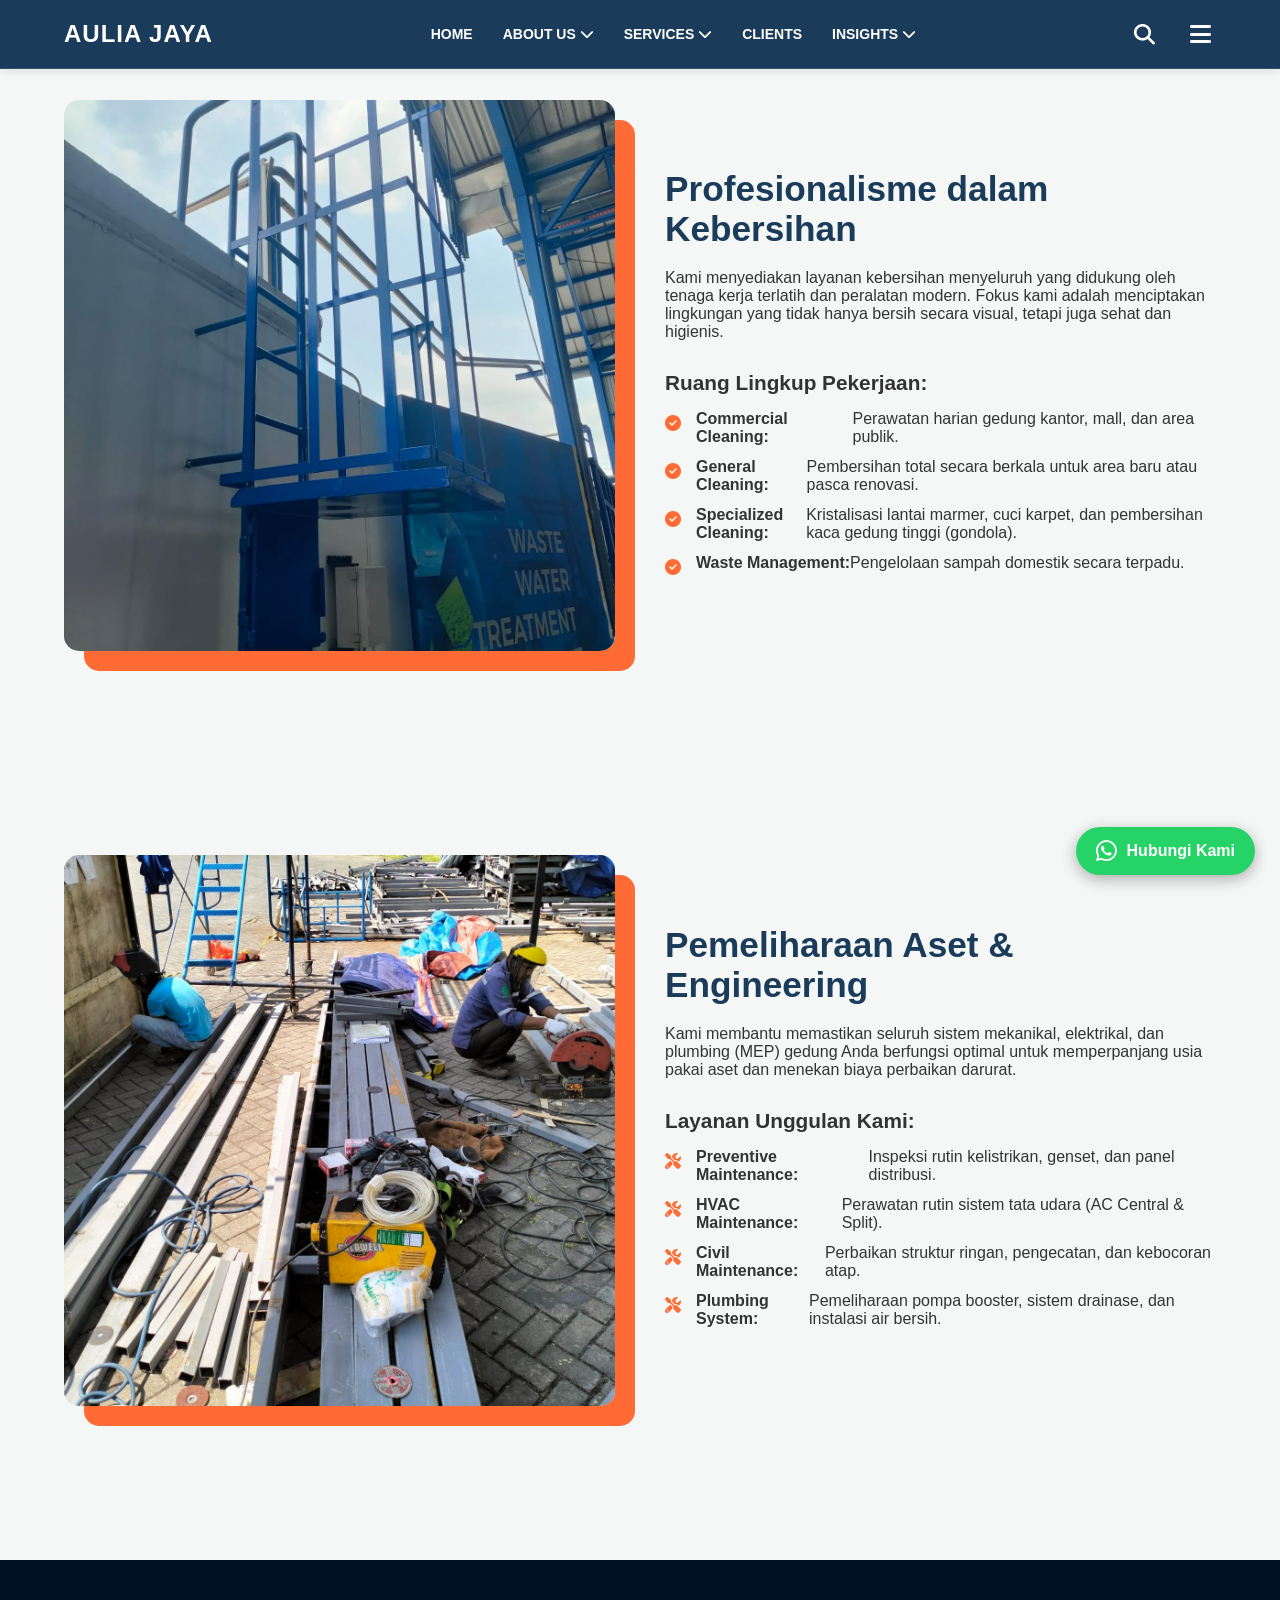
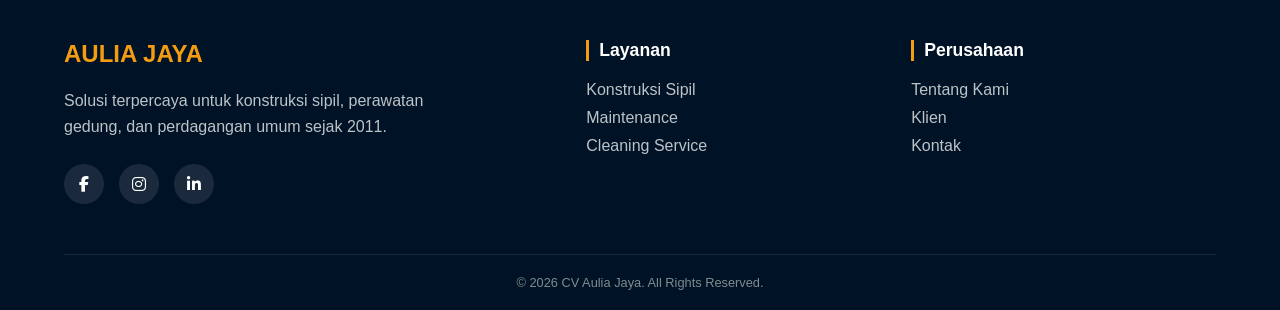
<file: building.html>
<!doctype html>
<html lang="id">

<head>
  <meta charset="UTF-8" />
  <meta name="viewport" content="width=device-width, initial-scale=1.0" />
  <title>CV Aulia Jaya - Kualitas Terdepan</title>
  <link rel="stylesheet" href="css/style.css" />
  <link rel="stylesheet" href="https://cdnjs.cloudflare.com/ajax/libs/font-awesome/6.4.2/css/all.min.css" />
  <link rel="stylesheet" href="https://cdn.jsdelivr.net/npm/swiper@11/swiper-bundle.min.css" />
</head>

<body class="inner-page">
  <!-- NAVBAR -->
  <!-- NAVBAR -->
  <nav class="navbar" id="solid-navbar">
    <div class="logo">AULIA JAYA</div>
    <ul class="nav-menu">
      <li><a href="index.html">HOME</a></li>
      <li class="dropdown">
        <a href="javascript:void(0)" class="dropbtn">ABOUT US <i class="fa-solid fa-chevron-down"></i></a>
        <div class="dropdown-content">
          <a href="about.html">Our Profile</a>
          <a href="contact.html">Contact Us</a>
        </div>
      </li>
      <li class="dropdown">
        <a href="javascript:void(0)" class="dropbtn">SERVICES <i class="fa-solid fa-chevron-down"></i></a>
        <div class="dropdown-content">
          <a href="civil.html">Civil Construction</a>
          <a href="cleaning.html">Cleaning Service</a>
          <a href="building.html">Building Maintenance</a>
          <a href="general.html">General Trading</a>
        </div>
      </li>
      <li><a href="clients.html">CLIENTS</a></li>
      <li class="dropdown">
        <a href="javascript:void(0)" class="dropbtn">INSIGHTS <i class="fa-solid fa-chevron-down"></i></a>
        <div class="dropdown-content">
          <a href="blog.html">BLOG</a>
          <a href="riset.html">RISET</a>
          <a href="news.html">NEWS</a>
        </div>
      </li>
    </ul>

    <div class="nav-right-icons">
      <div class="search-box">
        <input type="text" id="searchInput" placeholder="Cari..." />
        <i class="fas fa-search" id="searchIcon"></i>
      </div>
      <div class="hamburger-wrapper" id="hamburgerBtn">
        <i class="fas fa-bars"></i>
      </div>
    </div>
  </nav>
  <!--END NAVBAR-->
  <!-- SIDE OVERLAY -->
  <div id="sideMenu" class="side-menu-overlay">
    <a href="javascript:void(0)" class="closebtn" id="closeBtn">&times;</a>
    <div class="side-menu-content">
      <div class="mobile-nav">
        <a href="index.html">HOME</a>

        <div class="mobile-dropdown">
          <button class="mobile-dropbtn">
            ABOUT US <i class="fa-chevron-down"></i>
          </button>
          <div class="mobile-drop-content">
            <a href="about.html">Our Profile</a>
            <a href="contact.html">Contact Us</a>
          </div>
        </div>

        <div class="mobile-dropdown">
          <button class="mobile-dropbtn">
            SERVICES <i class="fa-chevron-down"></i>
          </button>
          <div class="mobile-drop-content">
            <a href="civil.html">Civil Construction</a>
            <a href="cleaning.html">Cleaning Service</a>
            <a href="building.html">Building Maintenance</a>
            <a href="general.html">General Trading</a>
          </div>
        </div>

        <a href="clients.html">CLIENTS</a>

        <div class="mobile-dropdown">
          <button class="mobile-dropbtn">
            INSIGHTS <i class="fa-chevron-down"></i>
          </button>
          <div class="mobile-drop-content">
            <a href="blog.html">BLOG</a>
            <a href="riset.html">RISET</a>
            <a href="news.html">NEWS</a>
          </div>
        </div>

        <hr style="border: 0.5px solid rgba(255, 255, 255, 0.1); margin: 15px 0" />
      </div>

      <a href="#"><i class="fas fa-tachometer-alt"></i> DASHBOARD</a>
      <a href="#"><i class="fas fa-graduation-cap"></i> E-LEARNING</a>
    </div>
  </div>
  <!-- END OVERLAY -->
  <section class="service-detail section-padding">
    <div class="container">
      <div class="detail-grid">
        <div class="detail-image">
          <img src="img/img5.jpeg" alt="Cleaning Service" />
        </div>
        <div class="detail-text">
          <h2>Profesionalisme dalam Kebersihan</h2>
          <p>
            Kami menyediakan layanan kebersihan menyeluruh yang didukung oleh
            tenaga kerja terlatih dan peralatan modern. Fokus kami adalah
            menciptakan lingkungan yang tidak hanya bersih secara visual,
            tetapi juga sehat dan higienis.
          </p>

          <div class="scope-work">
            <h3>Ruang Lingkup Pekerjaan:</h3>
            <ul>
              <li>
                <i class="fas fa-check-circle"></i>
                <strong>Commercial Cleaning:</strong> Perawatan harian gedung
                kantor, mall, dan area publik.
              </li>
              <li>
                <i class="fas fa-check-circle"></i>
                <strong>General Cleaning:</strong> Pembersihan total secara
                berkala untuk area baru atau pasca renovasi.
              </li>
              <li>
                <i class="fas fa-check-circle"></i>
                <strong>Specialized Cleaning:</strong> Kristalisasi lantai
                marmer, cuci karpet, dan pembersihan kaca gedung tinggi
                (gondola).
              </li>
              <li>
                <i class="fas fa-check-circle"></i>
                <strong>Waste Management:</strong> Pengelolaan sampah domestik
                secara terpadu.
              </li>
            </ul>
          </div>
        </div>
      </div>
    </div>
  </section>
  <section class="service-detail section-padding">
    <div class="container">
      <div class="detail-grid invert">
        <div class="detail-text">
          <h2>Pemeliharaan Aset & Engineering</h2>
          <p>
            Kami membantu memastikan seluruh sistem mekanikal, elektrikal, dan
            plumbing (MEP) gedung Anda berfungsi optimal untuk memperpanjang
            usia pakai aset dan menekan biaya perbaikan darurat.
          </p>

          <div class="scope-work">
            <h3>Layanan Unggulan Kami:</h3>
            <ul>
              <li>
                <i class="fas fa-tools"></i>
                <strong>Preventive Maintenance:</strong> Inspeksi rutin
                kelistrikan, genset, dan panel distribusi.
              </li>
              <li>
                <i class="fas fa-tools"></i>
                <strong>HVAC Maintenance:</strong> Perawatan rutin sistem tata
                udara (AC Central & Split).
              </li>
              <li>
                <i class="fas fa-tools"></i>
                <strong>Civil Maintenance:</strong> Perbaikan struktur ringan,
                pengecatan, dan kebocoran atap.
              </li>
              <li>
                <i class="fas fa-tools"></i>
                <strong>Plumbing System:</strong> Pemeliharaan pompa booster,
                sistem drainase, dan instalasi air bersih.
              </li>
            </ul>
          </div>
        </div>
        <div class="detail-image">
          <img src="img/img6.jpeg" alt="Building Maintenance" />
        </div>
      </div>
    </div>
  </section>

  <a href="https://wa.me/6285135817808" class="floating-wa" target="_blank">
    <i class="fab fa-whatsapp"></i>
    <span>Hubungi Kami</span>
  </a>
  <!-- CONTACT -->
  <footer class="modern-footer">
    <div class="footer-top">
      <div class="footer-info">
        <h2 class="footer-logo">AULIA JAYA</h2>
        <p>
          Solusi terpercaya untuk konstruksi sipil, perawatan gedung, dan
          perdagangan umum sejak 2011.
        </p>
        <div class="footer-socials">
          <a href="#"><i class="fab fa-facebook-f"></i></a>
          <a href="#"><i class="fab fa-instagram"></i></a>
          <a href="#"><i class="fab fa-linkedin-in"></i></a>
        </div>
      </div>
      <div class="footer-links-grid">
        <div class="footer-group">
          <h3>Layanan</h3>
          <ul>
            <li><a href="#sipil">Konstruksi Sipil</a></li>
            <li><a href="#maintenance">Maintenance</a></li>
            <li><a href="#cleaning">Cleaning Service</a></li>
          </ul>
        </div>
        <div class="footer-group">
          <h3>Perusahaan</h3>
          <ul>
            <li><a href="#about">Tentang Kami</a></li>
            <li><a href="#portfolio">Klien</a></li>
            <li><a href="#contact">Kontak</a></li>
          </ul>
        </div>
      </div>
    </div>
    <div class="footer-bottom">
      <p>&copy; 2026 CV Aulia Jaya. All Rights Reserved.</p>
    </div>
  </footer>
  <!-- END CONTACT -->
  <!-- JAVA SCRIPT -->
  <script src="https://cdn.jsdelivr.net/npm/swiper@11/swiper-bundle.min.js"></script>
  <script src="js/script.js"></script>
  <!-- END JAVA SCRIPT -->
</body>

</html>
</file>
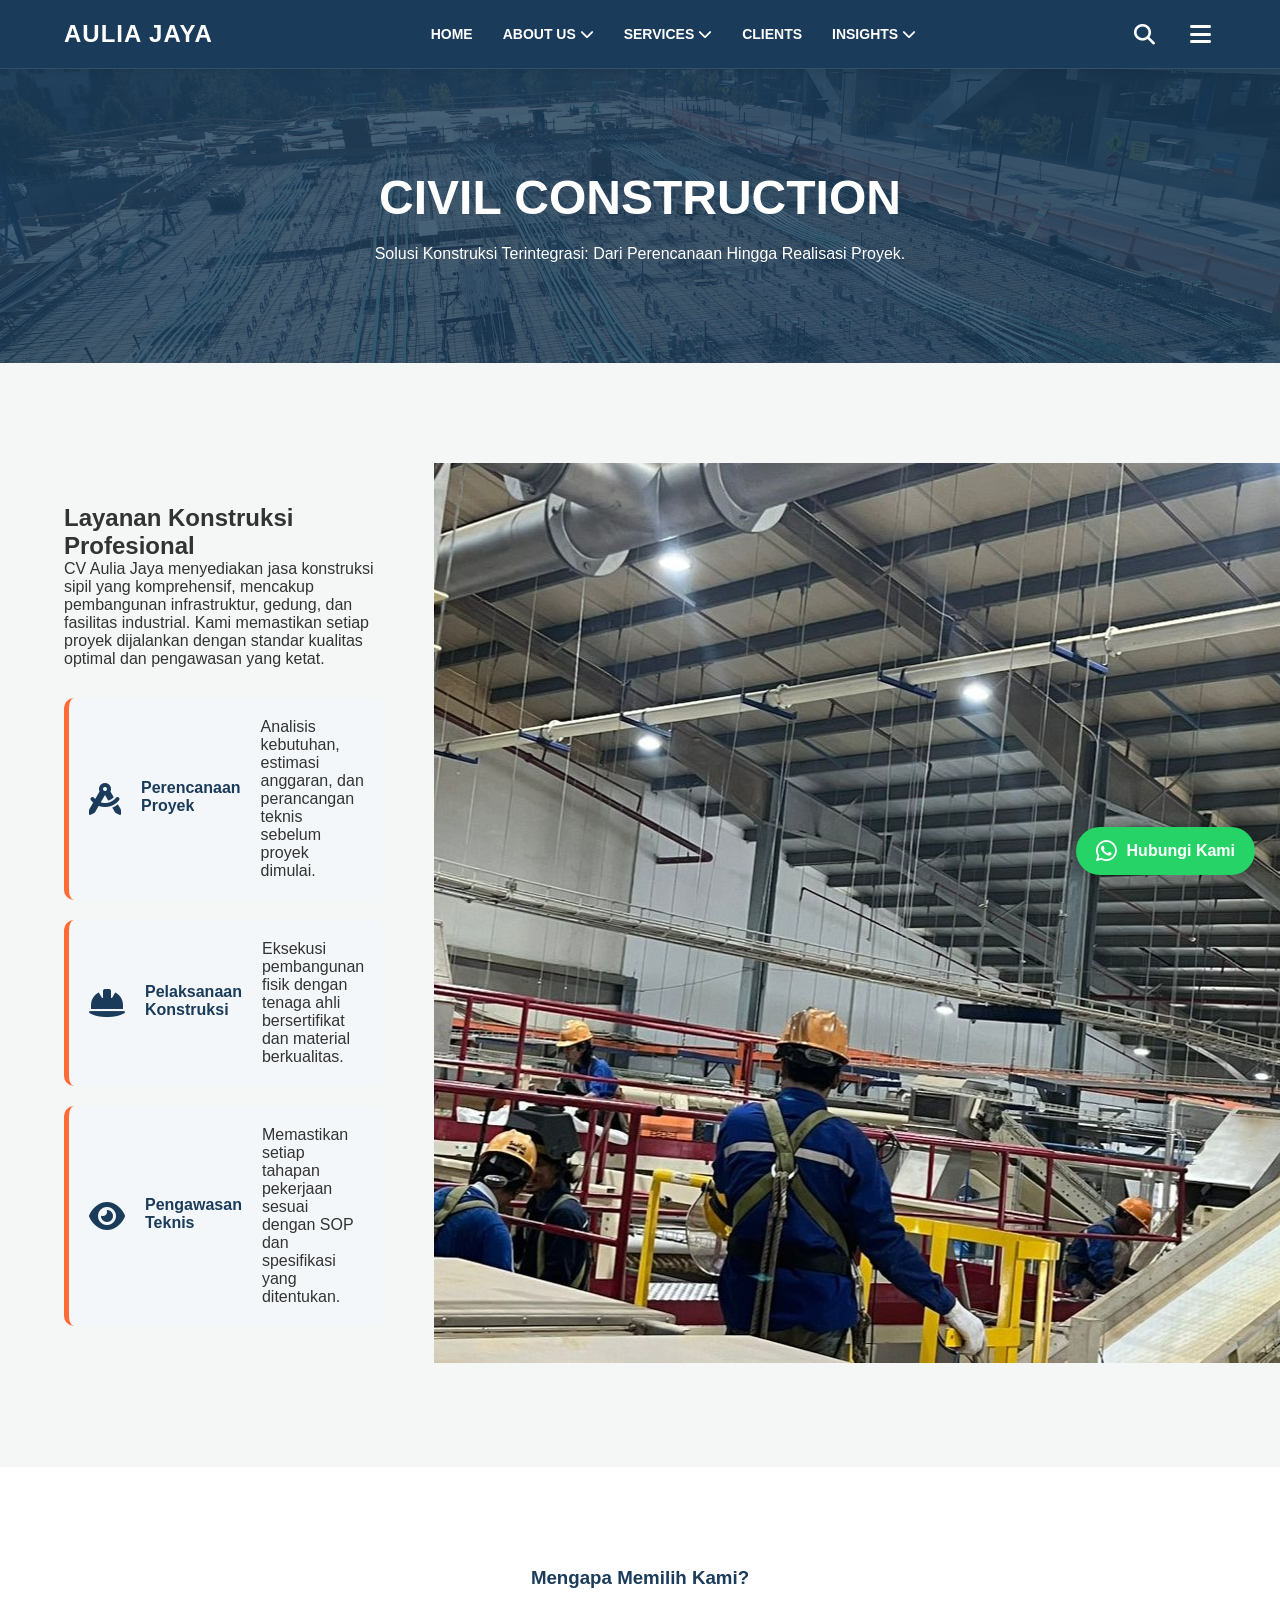
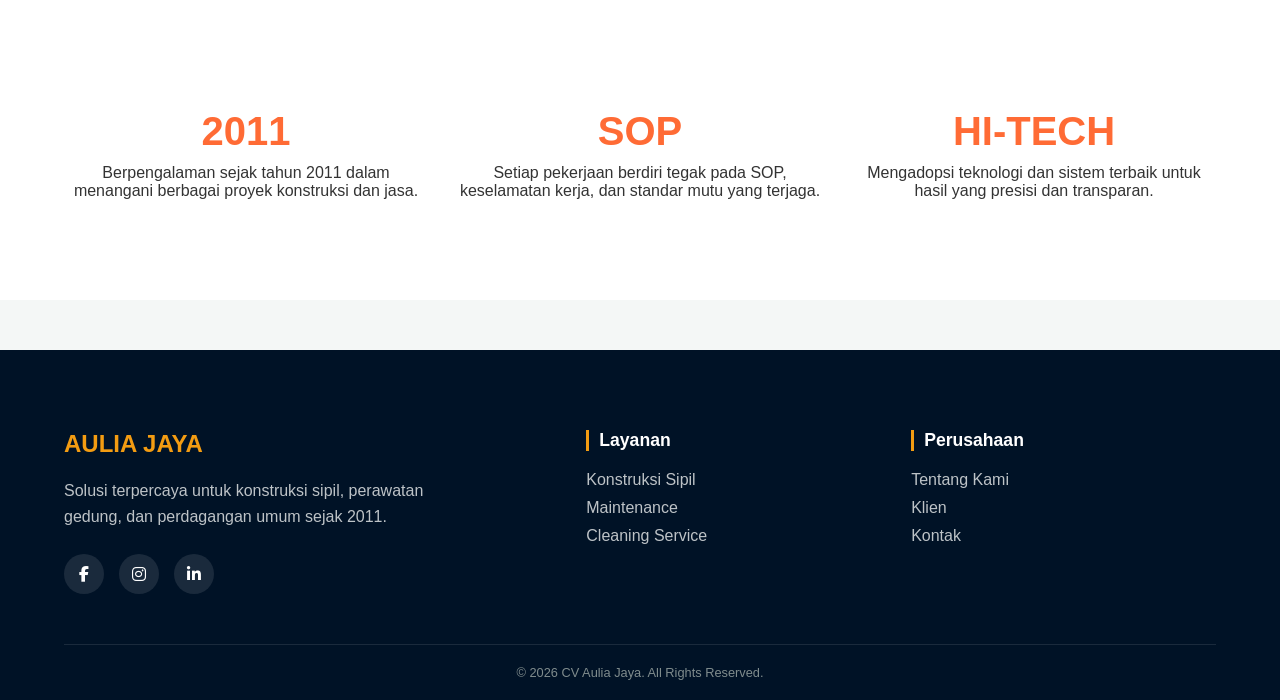
<file: civil.html>
<!doctype html>
<html lang="id">

<head>
  <meta charset="UTF-8" />
  <meta name="viewport" content="width=device-width, initial-scale=1.0" />
  <title>CV Aulia Jaya - Kualitas Terdepan</title>
  <link rel="stylesheet" href="css/style.css" />
  <link rel="stylesheet" href="https://cdnjs.cloudflare.com/ajax/libs/font-awesome/6.4.2/css/all.min.css" />
  <link rel="stylesheet" href="https://cdn.jsdelivr.net/npm/swiper@11/swiper-bundle.min.css" />
</head>

<body class="inner-page">
  <!-- NAVBAR -->
  <!-- NAVBAR -->
  <nav class="navbar" id="solid-navbar">
    <div class="logo">AULIA JAYA</div>
    <ul class="nav-menu">
      <li><a href="index.html">HOME</a></li>
      <li class="dropdown">
        <a href="javascript:void(0)" class="dropbtn">ABOUT US <i class="fa-solid fa-chevron-down"></i></a>
        <div class="dropdown-content">
          <a href="about.html">Our Profile</a>
          <a href="contact.html">Contact Us</a>
        </div>
      </li>
      <li class="dropdown">
        <a href="javascript:void(0)" class="dropbtn">SERVICES <i class="fa-solid fa-chevron-down"></i></a>
        <div class="dropdown-content">
          <a href="civil.html">Civil Construction</a>
          <a href="cleaning.html">Cleaning Service</a>
          <a href="building.html">Building Maintenance</a>
          <a href="general.html">General Trading</a>
        </div>
      </li>
      <li><a href="clients.html">CLIENTS</a></li>
      <li class="dropdown">
        <a href="javascript:void(0)" class="dropbtn">INSIGHTS <i class="fa-solid fa-chevron-down"></i></a>
        <div class="dropdown-content">
          <a href="blog.html">BLOG</a>
          <a href="riset.html">RISET</a>
          <a href="news.html">NEWS</a>
        </div>
      </li>
    </ul>

    <div class="nav-right-icons">
      <div class="search-box">
        <input type="text" id="searchInput" placeholder="Cari..." />
        <i class="fas fa-search" id="searchIcon"></i>
      </div>
      <div class="hamburger-wrapper" id="hamburgerBtn">
        <i class="fas fa-bars"></i>
      </div>
    </div>
  </nav>
  <!--END NAVBAR-->
  <!-- SIDE OVERLAY -->
  <div id="sideMenu" class="side-menu-overlay">
    <a href="javascript:void(0)" class="closebtn" id="closeBtn">&times;</a>
    <div class="side-menu-content">
      <div class="mobile-nav">
        <a href="index.html">HOME</a>

        <div class="mobile-dropdown">
          <button class="mobile-dropbtn">
            ABOUT US <i class="fa-chevron-down"></i>
          </button>
          <div class="mobile-drop-content">
            <a href="about.html">Our Profile</a>
            <a href="contact.html">Contact Us</a>
          </div>
        </div>

        <div class="mobile-dropdown">
          <button class="mobile-dropbtn">
            SERVICES <i class="fa-chevron-down"></i>
          </button>
          <div class="mobile-drop-content">
            <a href="civil.html">Civil Construction</a>
            <a href="cleaning.html">Cleaning Service</a>
            <a href="building.html">Building Maintenance</a>
            <a href="general.html">General Trading</a>
          </div>
        </div>

        <a href="clients.html">CLIENTS</a>

        <div class="mobile-dropdown">
          <button class="mobile-dropbtn">
            INSIGHTS <i class="fa-chevron-down"></i>
          </button>
          <div class="mobile-drop-content">
            <a href="blog.html">BLOG</a>
            <a href="riset.html">RISET</a>
            <a href="news.html">NEWS</a>
          </div>
        </div>

        <hr style="border: 0.5px solid rgba(255, 255, 255, 0.1); margin: 15px 0" />
      </div>

      <a href="#"><i class="fas fa-tachometer-alt"></i> DASHBOARD</a>
      <a href="#"><i class="fas fa-graduation-cap"></i> E-LEARNING</a>
    </div>
  </div>
  <!-- END OVERLAY -->
  <!-- HERO SECTION -->
  <main>
    <section class="service-hero">
      <div class="container">
        <h1>Civil Construction</h1>
        <p>
          Solusi Konstruksi Terintegrasi: Dari Perencanaan Hingga Realisasi
          Proyek.
        </p>
      </div>
    </section>

    <section class="service-detail">
      <div class="container">
        <div class="service-grid">
          <div class="service-text">
            <h2>Layanan Konstruksi Profesional</h2>
            <p>
              CV Aulia Jaya menyediakan jasa konstruksi sipil yang
              komprehensif, mencakup pembangunan infrastruktur, gedung, dan
              fasilitas industrial. Kami memastikan setiap proyek dijalankan
              dengan standar kualitas optimal dan pengawasan yang ketat.
            </p>

            <div class="scope-list">
              <div class="scope-card">
                <i class="fas fa-drafting-compass"></i>
                <h4>Perencanaan Proyek</h4>
                <p>
                  Analisis kebutuhan, estimasi anggaran, dan perancangan
                  teknis sebelum proyek dimulai.
                </p>
              </div>
              <div class="scope-card">
                <i class="fas fa-hard-hat"></i>
                <h4>Pelaksanaan Konstruksi</h4>
                <p>
                  Eksekusi pembangunan fisik dengan tenaga ahli bersertifikat
                  dan material berkualitas.
                </p>
              </div>
              <div class="scope-card">
                <i class="fas fa-eye"></i>
                <h4>Pengawasan Teknis</h4>
                <p>
                  Memastikan setiap tahapan pekerjaan sesuai dengan SOP dan
                  spesifikasi yang ditentukan.
                </p>
              </div>
            </div>
          </div>
          <div class="service-image">
            <img src="img/img11.jpeg" alt="Civil Construction" />
          </div>
        </div>
      </div>
    </section>

    <section class="why-us-light">
      <div class="container">
        <h3 class="center-title">Mengapa Memilih Kami?</h3>
        <div class="features-grid">
          <div class="feature-box">
            <span class="num">2011</span>
            <p>
              Berpengalaman sejak tahun 2011 dalam menangani berbagai proyek
              konstruksi dan jasa.
            </p>
          </div>
          <div class="feature-box">
            <span class="num">SOP</span>
            <p>
              Setiap pekerjaan berdiri tegak pada SOP, keselamatan kerja, dan
              standar mutu yang terjaga.
            </p>
          </div>
          <div class="feature-box">
            <span class="num">HI-TECH</span>
            <p>
              Mengadopsi teknologi dan sistem terbaik untuk hasil yang presisi
              dan transparan.
            </p>
          </div>
        </div>
      </div>
    </section>
  </main>
  <!-- CONTACT -->
  <footer class="modern-footer">
    <div class="footer-top">
      <div class="footer-info">
        <h2 class="footer-logo">AULIA JAYA</h2>
        <p>
          Solusi terpercaya untuk konstruksi sipil, perawatan gedung, dan
          perdagangan umum sejak 2011.
        </p>
        <div class="footer-socials">
          <a href="#"><i class="fab fa-facebook-f"></i></a>
          <a href="#"><i class="fab fa-instagram"></i></a>
          <a href="#"><i class="fab fa-linkedin-in"></i></a>
        </div>
      </div>
      <div class="footer-links-grid">
        <div class="footer-group">
          <h3>Layanan</h3>
          <ul>
            <li><a href="#sipil">Konstruksi Sipil</a></li>
            <li><a href="#maintenance">Maintenance</a></li>
            <li><a href="#cleaning">Cleaning Service</a></li>
          </ul>
        </div>
        <div class="footer-group">
          <h3>Perusahaan</h3>
          <ul>
            <li><a href="#about">Tentang Kami</a></li>
            <li><a href="#portfolio">Klien</a></li>
            <li><a href="#contact">Kontak</a></li>
          </ul>
        </div>
      </div>
    </div>
    <div class="footer-bottom">
      <p>&copy; 2026 CV Aulia Jaya. All Rights Reserved.</p>
    </div>
  </footer>
  <!-- END CONTACT -->
  <!-- WHATSAPP -->
  <a href="https://wa.me/6285135817808" class="floating-wa" target="_blank">
    <i class="fab fa-whatsapp"></i>
    <span>Hubungi Kami</span>
  </a>
  <!-- END WHATSAPP -->
  <!-- JAVA SCRIPT -->
  <script src="https://cdn.jsdelivr.net/npm/swiper@11/swiper-bundle.min.js"></script>
  <script src="js/script.js"></script>
  <!-- END JAVA SCRIPT -->
</body>

</html>
</file>
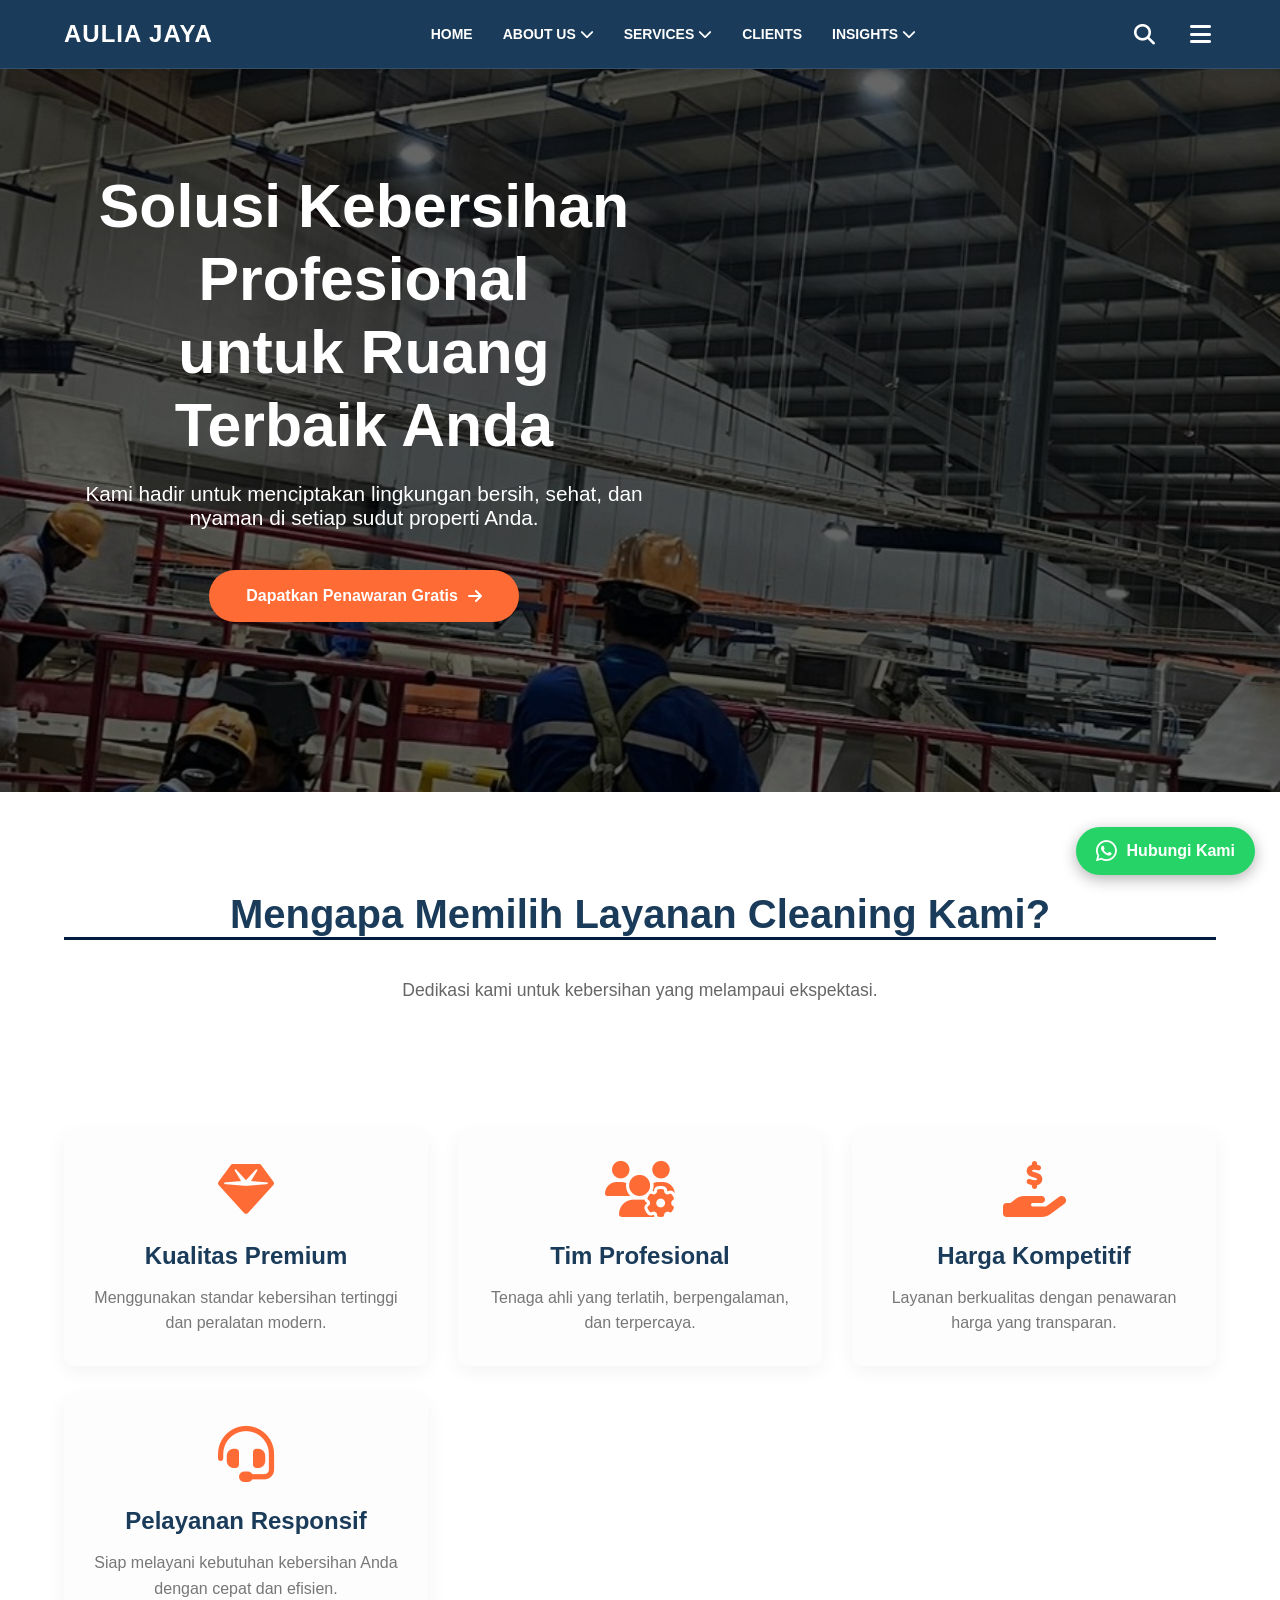
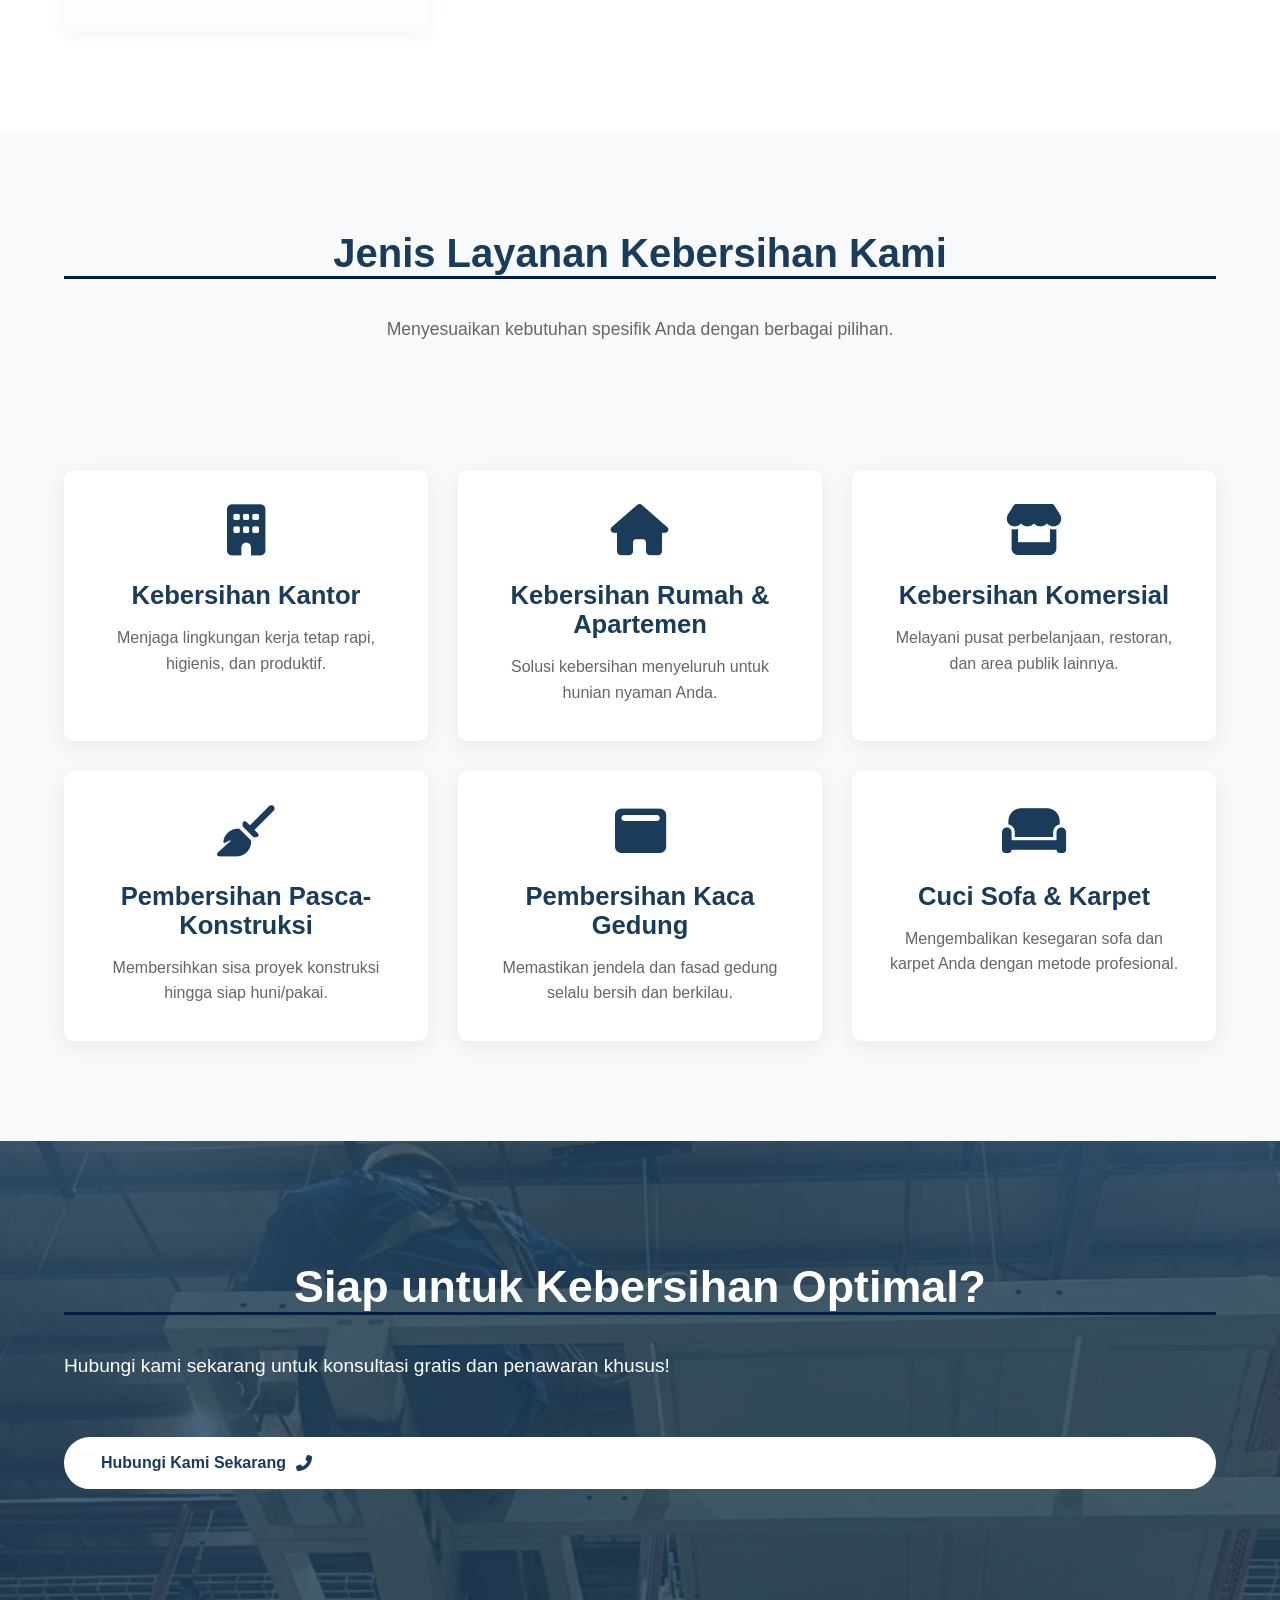
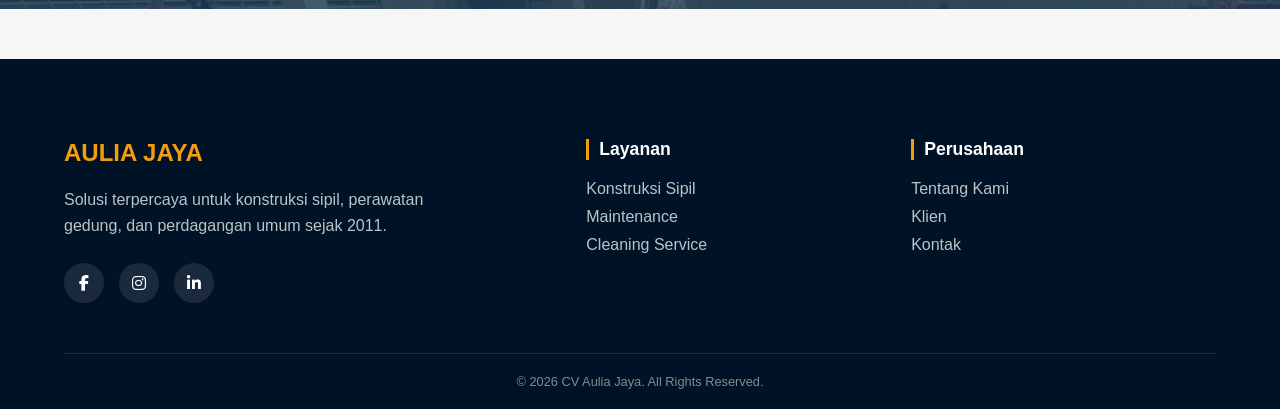
<file: cleaning.html>
<!doctype html>
<html lang="id">
  <head>
    <meta charset="UTF-8" />
    <meta name="viewport" content="width=device-width, initial-scale=1.0" />
    <title>Layanan Cleaning Service Profesional - KMMB</title>
    <link
      rel="stylesheet"
      href="https://cdnjs.cloudflare.com/ajax/libs/font-awesome/6.4.2/css/all.min.css"
    />
    <link
      rel="stylesheet"
      href="https://cdn.jsdelivr.net/npm/swiper@11/swiper-bundle.min.css"
    />
    <link rel="stylesheet" href="css/style.css" />
  </head>
  <body class="inner-page">
    <!-- NAVBAR -->
    <!-- NAVBAR -->
    <nav class="navbar" id="solid-navbar">
      <div class="logo">AULIA JAYA</div>
      <ul class="nav-menu">
        <li><a href="index.html">HOME</a></li>
        <li class="dropdown">
          <a href="javascript:void(0)" class="dropbtn"
            >ABOUT US <i class="fa-solid fa-chevron-down"></i
          ></a>
          <div class="dropdown-content">
            <a href="about.html">Our Profile</a>
            <a href="contact.html">Contact Us</a>
          </div>
        </li>
        <li class="dropdown">
          <a href="javascript:void(0)" class="dropbtn"
            >SERVICES <i class="fa-solid fa-chevron-down"></i
          ></a>
          <div class="dropdown-content">
            <a href="civil.html">Civil Construction</a>
            <a href="cleaning.html">Cleaning Service</a>
            <a href="building.html">Building Maintenance</a>
            <a href="general.html">General Trading</a>
          </div>
        </li>
        <li><a href="clients.html">CLIENTS</a></li>
        <li class="dropdown">
          <a href="javascript:void(0)" class="dropbtn"
            >INSIGHTS <i class="fa-solid fa-chevron-down"></i
          ></a>
          <div class="dropdown-content">
            <a href="blog.html">BLOG</a>
            <a href="riset.html">RISET</a>
            <a href="news.html">NEWS</a>
          </div>
        </li>
      </ul>

      <div class="nav-right-icons">
        <div class="search-box">
          <input type="text" id="searchInput" placeholder="Cari..." />
          <i class="fas fa-search" id="searchIcon"></i>
        </div>
        <div class="hamburger-wrapper" id="hamburgerBtn">
          <i class="fas fa-bars"></i>
        </div>
      </div>
    </nav>
    <!--END NAVBAR-->
    <!-- SIDE OVERLAY -->
    <div id="sideMenu" class="side-menu-overlay">
      <a href="javascript:void(0)" class="closebtn" id="closeBtn">&times;</a>
      <div class="side-menu-content">
        <div class="mobile-nav">
          <a href="index.html">HOME</a>

          <div class="mobile-dropdown">
            <button class="mobile-dropbtn">
              ABOUT US <i class="fa-chevron-down"></i>
            </button>
            <div class="mobile-drop-content">
              <a href="about.html">Our Profile</a>
              <a href="contact.html">Contact Us</a>
            </div>
          </div>

          <div class="mobile-dropdown">
            <button class="mobile-dropbtn">
              SERVICES <i class="fa-chevron-down"></i>
            </button>
            <div class="mobile-drop-content">
              <a href="civil.html">Civil Construction</a>
              <a href="cleaning.html">Cleaning Service</a>
              <a href="building.html">Building Maintenance</a>
              <a href="general.html">General Trading</a>
            </div>
          </div>

          <a href="clients.html">CLIENTS</a>

          <div class="mobile-dropdown">
            <button class="mobile-dropbtn">
              INSIGHTS <i class="fa-chevron-down"></i>
            </button>
            <div class="mobile-drop-content">
              <a href="blog.html">BLOG</a>
              <a href="riset.html">RISET</a>
              <a href="news.html">NEWS</a>
            </div>
          </div>

          <hr
            style="border: 0.5px solid rgba(255, 255, 255, 0.1); margin: 15px 0"
          />
        </div>

        <a href="#"><i class="fas fa-tachometer-alt"></i> DASHBOARD</a>
        <a href="#"><i class="fas fa-graduation-cap"></i> E-LEARNING</a>
      </div>
    </div>

    <main>
      <section class="hero-inner cleaning-hero">
        <div class="container">
          <div class="hero-content">
            <h1>
              Solusi Kebersihan Profesional <br />untuk Ruang Terbaik Anda
            </h1>
            <p>
              Kami hadir untuk menciptakan lingkungan bersih, sehat, dan nyaman
              di setiap sudut properti Anda.
            </p>
            <a href="#contact-us" class="btn btn-primary"
              >Dapatkan Penawaran Gratis <i class="fas fa-arrow-right"></i
            ></a>
          </div>
        </div>
      </section>

      <section class="why-choose-us-cleaning section-padding">
        <div class="container">
          <h2 class="section-title">Mengapa Memilih Layanan Cleaning Kami?</h2>
          <p class="section-subtitle">
            Dedikasi kami untuk kebersihan yang melampaui ekspektasi.
          </p>

          <div class="features-grid">
            <div class="feature-item">
              <i class="fas fa-gem icon-large"></i>
              <h3>Kualitas Premium</h3>
              <p>
                Menggunakan standar kebersihan tertinggi dan peralatan modern.
              </p>
            </div>
            <div class="feature-item">
              <i class="fas fa-users-cog icon-large"></i>
              <h3>Tim Profesional</h3>
              <p>Tenaga ahli yang terlatih, berpengalaman, dan terpercaya.</p>
            </div>
            <div class="feature-item">
              <i class="fas fa-hand-holding-usd icon-large"></i>
              <h3>Harga Kompetitif</h3>
              <p>Layanan berkualitas dengan penawaran harga yang transparan.</p>
            </div>
            <div class="feature-item">
              <i class="fas fa-headset icon-large"></i>
              <h3>Pelayanan Responsif</h3>
              <p>
                Siap melayani kebutuhan kebersihan Anda dengan cepat dan
                efisien.
              </p>
            </div>
          </div>
        </div>
      </section>

      <section class="cleaning-types bg-light section-padding">
        <div class="container">
          <h2 class="section-title">Jenis Layanan Kebersihan Kami</h2>
          <p class="section-subtitle">
            Menyesuaikan kebutuhan spesifik Anda dengan berbagai pilihan.
          </p>

          <div class="services-grid">
            <div class="service-card-cleaning">
              <i class="fas fa-building service-icon-cleaning"></i>
              <h3>Kebersihan Kantor</h3>
              <p>
                Menjaga lingkungan kerja tetap rapi, higienis, dan produktif.
              </p>
            </div>
            <div class="service-card-cleaning">
              <i class="fas fa-home service-icon-cleaning"></i>
              <h3>Kebersihan Rumah & Apartemen</h3>
              <p>Solusi kebersihan menyeluruh untuk hunian nyaman Anda.</p>
            </div>
            <div class="service-card-cleaning">
              <i class="fas fa-store service-icon-cleaning"></i>
              <h3>Kebersihan Komersial</h3>
              <p>
                Melayani pusat perbelanjaan, restoran, dan area publik lainnya.
              </p>
            </div>
            <div class="service-card-cleaning">
              <i class="fas fa-broom service-icon-cleaning"></i>
              <h3>Pembersihan Pasca-Konstruksi</h3>
              <p>Membersihkan sisa proyek konstruksi hingga siap huni/pakai.</p>
            </div>
            <div class="service-card-cleaning">
              <i class="fas fa-window-maximize service-icon-cleaning"></i>
              <h3>Pembersihan Kaca Gedung</h3>
              <p>
                Memastikan jendela dan fasad gedung selalu bersih dan berkilau.
              </p>
            </div>
            <div class="service-card-cleaning">
              <i class="fas fa-couch service-icon-cleaning"></i>
              <h3>Cuci Sofa & Karpet</h3>
              <p>
                Mengembalikan kesegaran sofa dan karpet Anda dengan metode
                profesional.
              </p>
            </div>
          </div>
        </div>
      </section>

      <section id="contact-us" class="cta-cleaning section-padding text-center">
        <div class="container">
          <h2 class="section-title text-white">
            Siap untuk Kebersihan Optimal?
          </h2>
          <p class="text-white">
            Hubungi kami sekarang untuk konsultasi gratis dan penawaran khusus!
          </p>
          <a href="contact.html" class="btn btn-secondary"
            >Hubungi Kami Sekarang <i class="fas fa-phone-alt"></i
          ></a>
        </div>
      </section>
    </main>

    <a href="https://wa.me/6285135817808" class="floating-wa" target="_blank">
      <i class="fab fa-whatsapp"></i>
      <span>Hubungi Kami</span>
    </a>
    <!-- CONTACT -->
    <footer class="modern-footer">
      <div class="footer-top">
        <div class="footer-info">
          <h2 class="footer-logo">AULIA JAYA</h2>
          <p>
            Solusi terpercaya untuk konstruksi sipil, perawatan gedung, dan
            perdagangan umum sejak 2011.
          </p>
          <div class="footer-socials">
            <a href="#"><i class="fab fa-facebook-f"></i></a>
            <a href="#"><i class="fab fa-instagram"></i></a>
            <a href="#"><i class="fab fa-linkedin-in"></i></a>
          </div>
        </div>
        <div class="footer-links-grid">
          <div class="footer-group">
            <h3>Layanan</h3>
            <ul>
              <li><a href="#sipil">Konstruksi Sipil</a></li>
              <li><a href="#maintenance">Maintenance</a></li>
              <li><a href="#cleaning">Cleaning Service</a></li>
            </ul>
          </div>
          <div class="footer-group">
            <h3>Perusahaan</h3>
            <ul>
              <li><a href="#about">Tentang Kami</a></li>
              <li><a href="#portfolio">Klien</a></li>
              <li><a href="#contact">Kontak</a></li>
            </ul>
          </div>
        </div>
      </div>
      <div class="footer-bottom">
        <p>&copy; 2026 CV Aulia Jaya. All Rights Reserved.</p>
      </div>
    </footer>
    <!-- END CONTACT -->
    <!-- JAVA SCRIPT -->
    <script src="https://cdn.jsdelivr.net/npm/swiper@11/swiper-bundle.min.js"></script>
    <script src="js/script.js"></script>
    <!-- END JAVA SCRIPT -->
  </body>
</html>
</file>
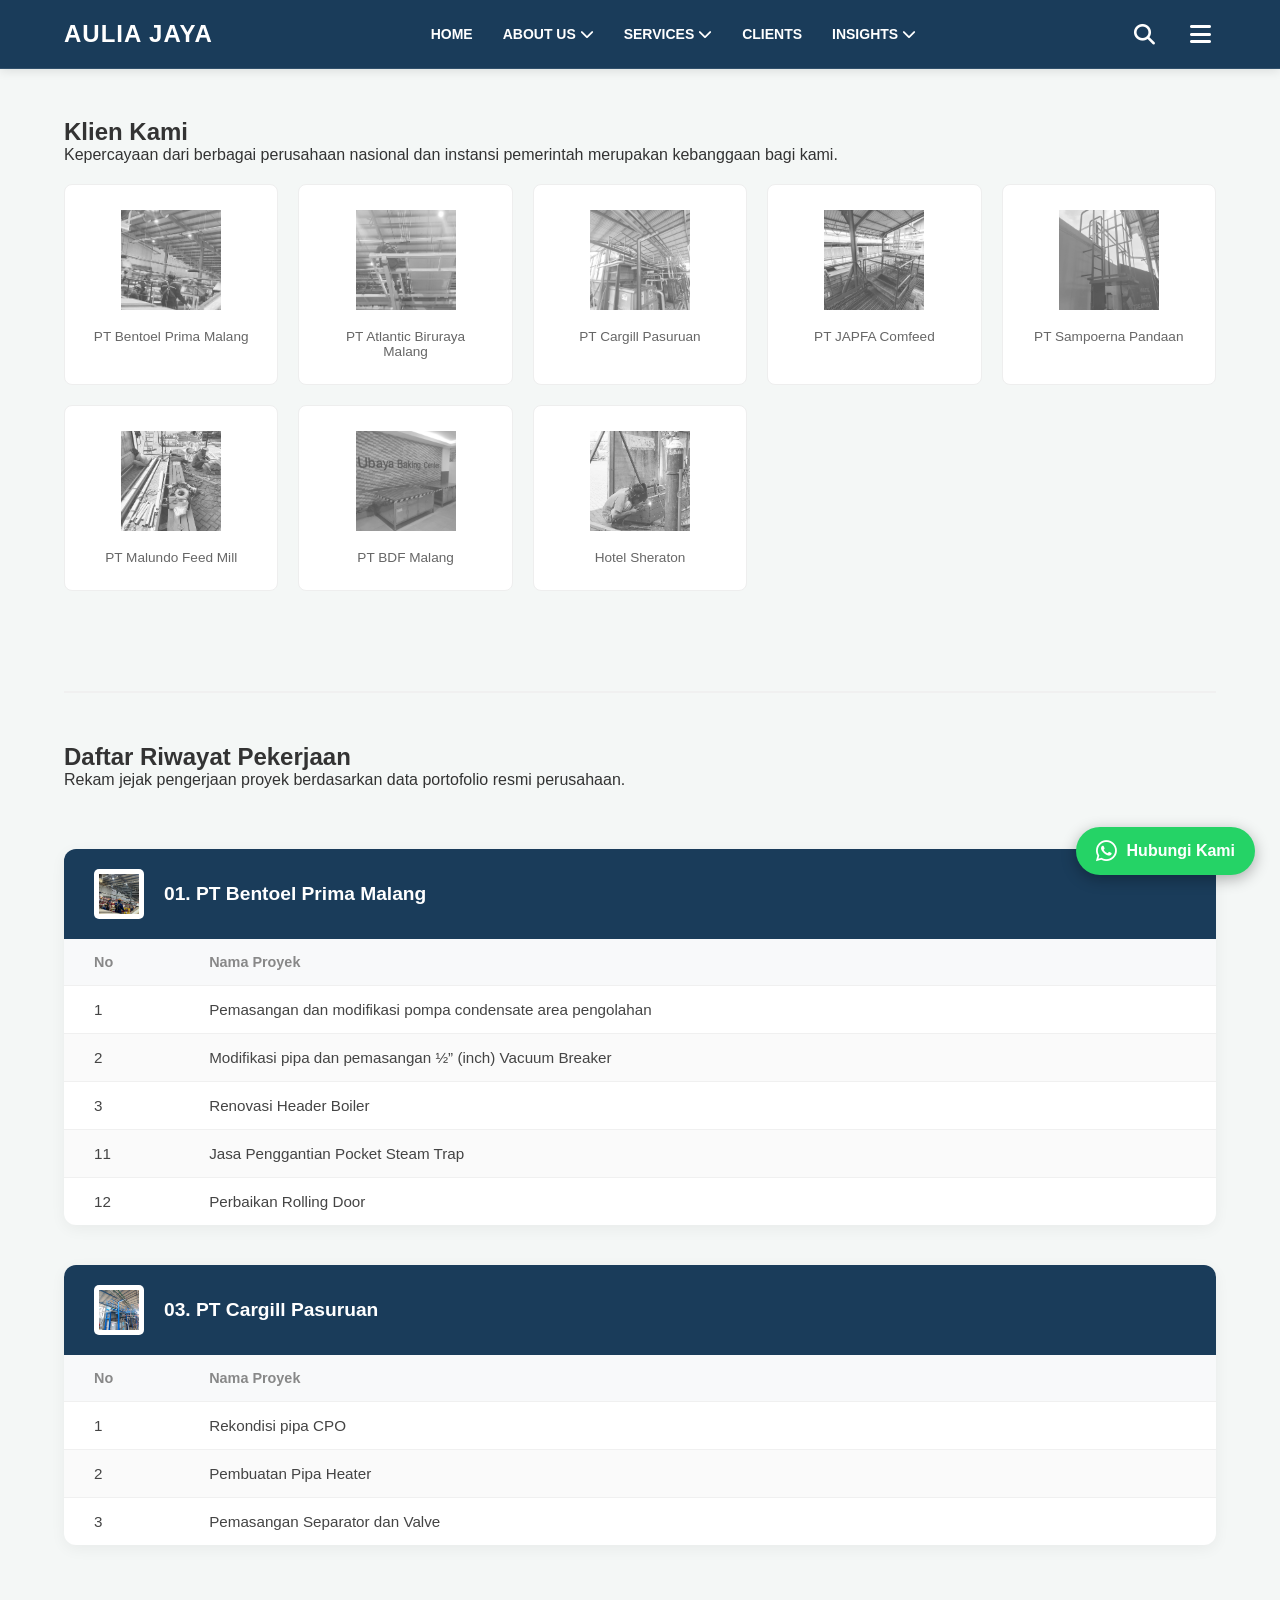
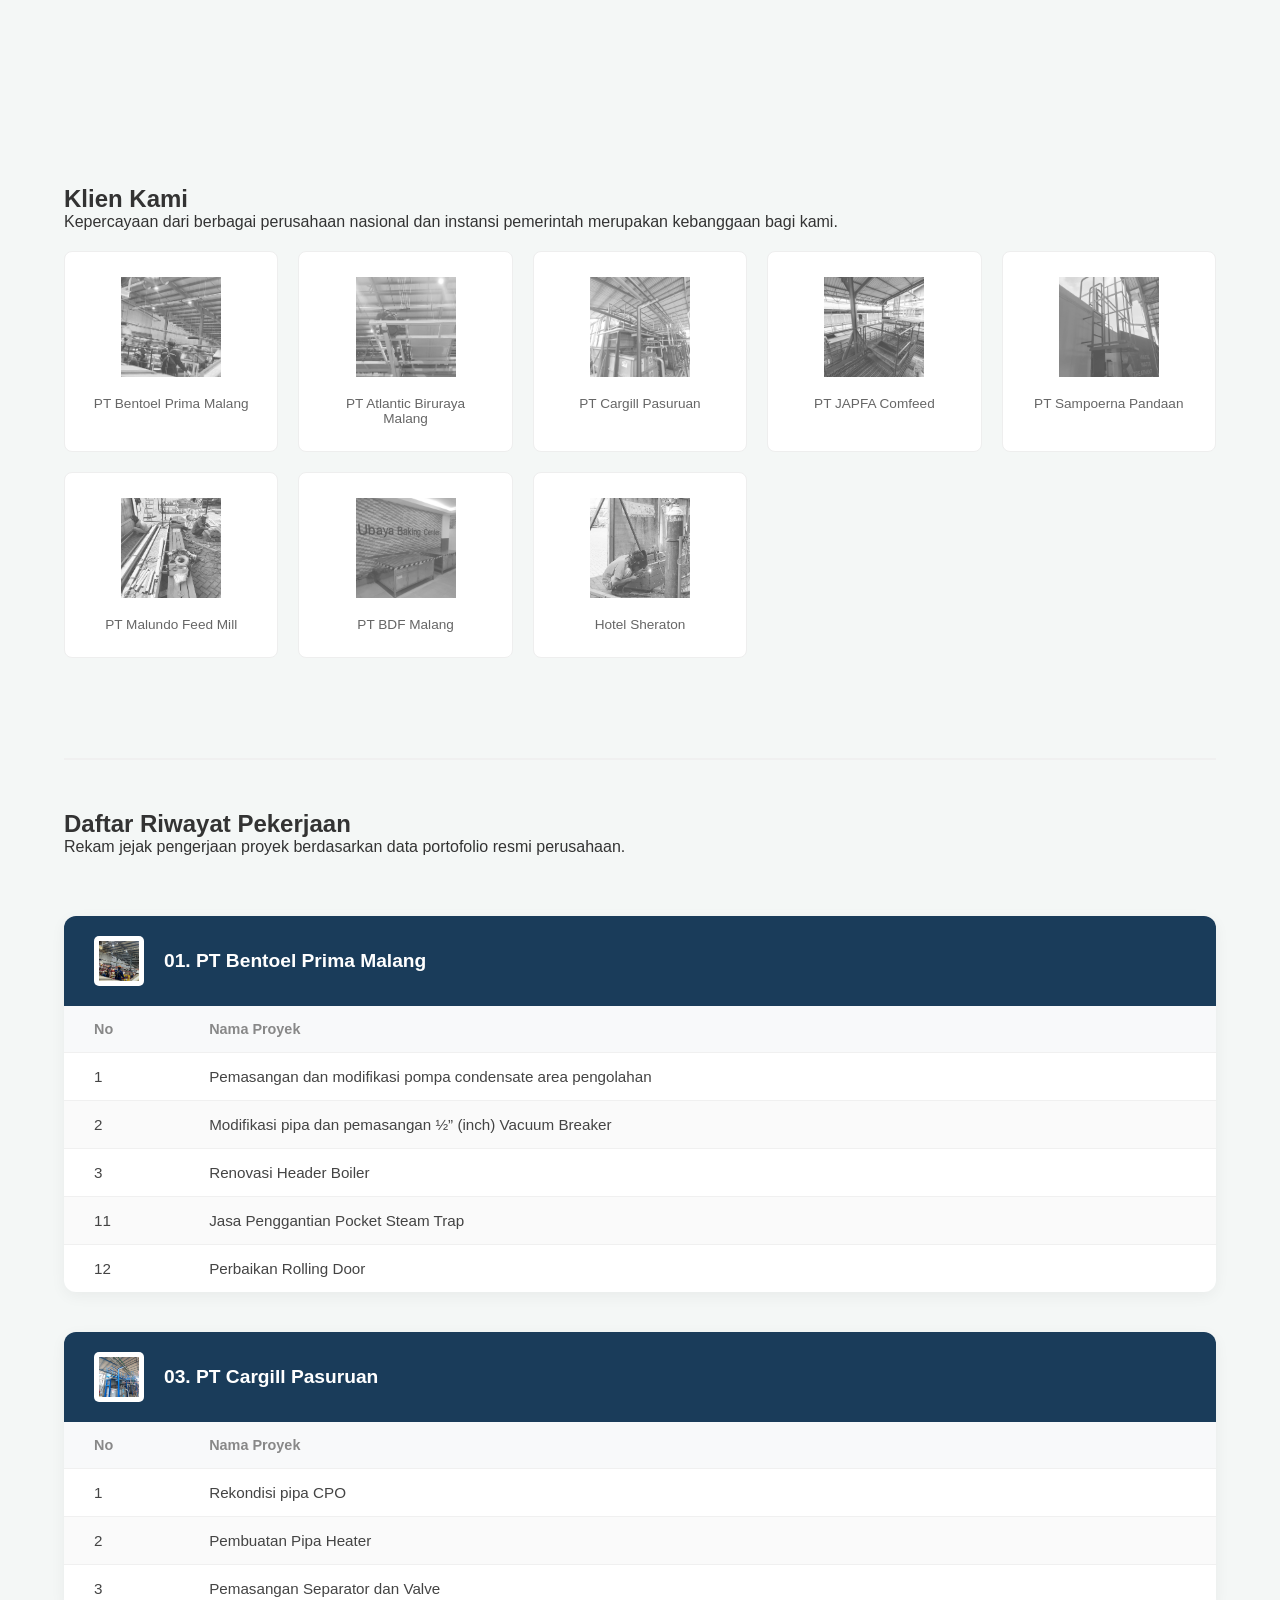
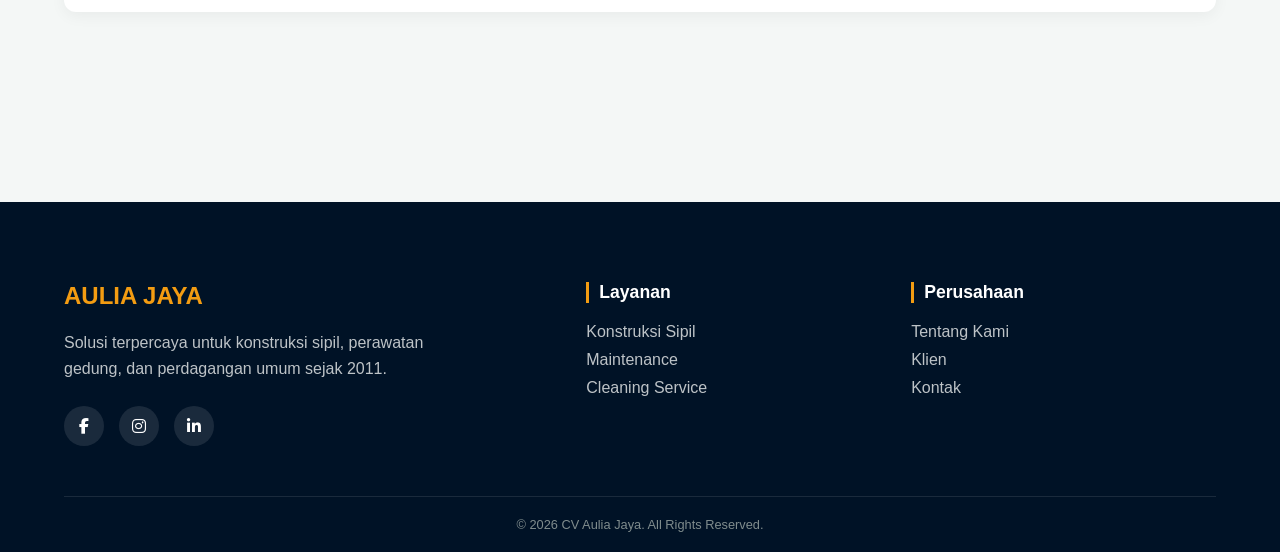
<file: clients.html>
<!doctype html>
<html lang="id">
  <head>
    <meta charset="UTF-8" />
    <meta name="viewport" content="width=device-width, initial-scale=1.0" />
    <title>CV Aulia Jaya - Kualitas Terdepan</title>
    <link rel="stylesheet" href="css/style.css" />
    <link
      rel="stylesheet"
      href="https://cdnjs.cloudflare.com/ajax/libs/font-awesome/6.4.2/css/all.min.css"
    />
    <link
      rel="stylesheet"
      href="https://cdn.jsdelivr.net/npm/swiper@11/swiper-bundle.min.css"
    />
  </head>
  <body class="inner-page">
    <!-- NAVBAR -->
    <!-- NAVBAR -->
    <nav class="navbar" id="solid-navbar">
      <div class="logo">AULIA JAYA</div>
      <ul class="nav-menu">
        <li><a href="index.html">HOME</a></li>
        <li class="dropdown">
          <a href="javascript:void(0)" class="dropbtn"
            >ABOUT US <i class="fa-solid fa-chevron-down"></i
          ></a>
          <div class="dropdown-content">
            <a href="about.html">Our Profile</a>
            <a href="contact.html">Contact Us</a>
          </div>
        </li>
        <li class="dropdown">
          <a href="javascript:void(0)" class="dropbtn"
            >SERVICES <i class="fa-solid fa-chevron-down"></i
          ></a>
          <div class="dropdown-content">
            <a href="civil.html">Civil Construction</a>
            <a href="cleaning.html">Cleaning Service</a>
            <a href="building.html">Building Maintenance</a>
            <a href="general.html">General Trading</a>
          </div>
        </li>
        <li><a href="clients.html">CLIENTS</a></li>
        <li class="dropdown">
          <a href="javascript:void(0)" class="dropbtn"
            >INSIGHTS <i class="fa-solid fa-chevron-down"></i
          ></a>
          <div class="dropdown-content">
            <a href="blog.html">BLOG</a>
            <a href="riset.html">RISET</a>
            <a href="news.html">NEWS</a>
          </div>
        </li>
      </ul>

      <div class="nav-right-icons">
        <div class="search-box">
          <input type="text" id="searchInput" placeholder="Cari..." />
          <i class="fas fa-search" id="searchIcon"></i>
        </div>
        <div class="hamburger-wrapper" id="hamburgerBtn">
          <i class="fas fa-bars"></i>
        </div>
      </div>
    </nav>
    <!--END NAVBAR-->
    <!-- SIDE OVERLAY -->
    <div id="sideMenu" class="side-menu-overlay">
      <a href="javascript:void(0)" class="closebtn" id="closeBtn">&times;</a>
      <div class="side-menu-content">
        <div class="mobile-nav">
          <a href="index.html">HOME</a>

          <div class="mobile-dropdown">
            <button class="mobile-dropbtn">
              ABOUT US <i class="fa-chevron-down"></i>
            </button>
            <div class="mobile-drop-content">
              <a href="about.html">Our Profile</a>
              <a href="contact.html">Contact Us</a>
            </div>
          </div>

          <div class="mobile-dropdown">
            <button class="mobile-dropbtn">
              SERVICES <i class="fa-chevron-down"></i>
            </button>
            <div class="mobile-drop-content">
              <a href="civil.html">Civil Construction</a>
              <a href="cleaning.html">Cleaning Service</a>
              <a href="building.html">Building Maintenance</a>
              <a href="general.html">General Trading</a>
            </div>
          </div>

          <a href="clients.html">CLIENTS</a>

          <div class="mobile-dropdown">
            <button class="mobile-dropbtn">
              INSIGHTS <i class="fa-chevron-down"></i>
            </button>
            <div class="mobile-drop-content">
              <a href="blog.html">BLOG</a>
              <a href="riset.html">RISET</a>
              <a href="news.html">NEWS</a>
            </div>
          </div>

          <hr
            style="border: 0.5px solid rgba(255, 255, 255, 0.1); margin: 15px 0"
          />
        </div>

        <a href="#"><i class="fas fa-tachometer-alt"></i> DASHBOARD</a>
        <a href="#"><i class="fas fa-graduation-cap"></i> E-LEARNING</a>
      </div>
    </div>
    >
    <!-- END OVERLAY -->
    <section class="clients-page section-padding">
      <div class="container">
        <div class="clients-header text-center">
          <h2>Klien Kami</h2>
          <p>
            Kepercayaan dari berbagai perusahaan nasional dan instansi
            pemerintah merupakan kebanggaan bagi kami.
          </p>
        </div>

        <div class="logo-showcase">
          <div class="client-card">
            <img src="img/img1.jpeg" alt="Bentoel Group" />
            <span>PT Bentoel Prima Malang</span>
          </div>
          <div class="client-card">
            <img src="img/img2.jpeg" alt="PT Atlantic Biruraya" />
            <span>PT Atlantic Biruraya Malang</span>
          </div>
          <div class="client-card">
            <img src="img/img3.jpeg" alt="PT Cargill Pasuruan" />
            <span>PT Cargill Pasuruan</span>
          </div>
          <div class="client-card">
            <img src="img/img4.jpeg" alt="JAPFA" />
            <span>PT JAPFA Comfeed</span>
          </div>
          <div class="client-card">
            <img src="img/img5.jpeg" alt="Sampoerna" />
            <span>PT Sampoerna Pandaan</span>
          </div>
          <div class="client-card">
            <img src="img/img6.jpeg" alt="Malundo Feed Mill" />
            <span>PT Malundo Feed Mill</span>
          </div>
          <div class="client-card">
            <img src="img/img7.jpeg" alt="BDF Malang" />
            <span>PT BDF Malang</span>
          </div>
          <div class="client-card">
            <img src="img/img8.jpeg" alt="Hotel Sheraton" />
            <span>Hotel Sheraton</span>
          </div>
        </div>

        <div class="history-header">
          <h2>Daftar Riwayat Pekerjaan</h2>
          <p>
            Rekam jejak pengerjaan proyek berdasarkan data portofolio resmi
            perusahaan.
          </p>
        </div>

        <div class="portfolio-container">
          <div class="client-project-group">
            <div class="client-info">
              <img src="img/img1.jpeg" alt="Bentoel Logo" />
              <h3>01. PT Bentoel Prima Malang</h3>
            </div>
            <table class="project-table">
              <thead>
                <tr>
                  <th width="10%">No</th>
                  <th>Nama Proyek</th>
                </tr>
              </thead>
              <tbody>
                <tr>
                  <td>1</td>
                  <td>
                    Pemasangan dan modifikasi pompa condensate area pengolahan
                  </td>
                </tr>
                <tr>
                  <td>2</td>
                  <td>
                    Modifikasi pipa dan pemasangan ½” (inch) Vacuum Breaker
                  </td>
                </tr>
                <tr>
                  <td>3</td>
                  <td>Renovasi Header Boiler</td>
                </tr>
                <tr>
                  <td>11</td>
                  <td>Jasa Penggantian Pocket Steam Trap</td>
                </tr>
                <tr>
                  <td>12</td>
                  <td>Perbaikan Rolling Door</td>
                </tr>
              </tbody>
            </table>
          </div>

          <div class="client-project-group">
            <div class="client-info">
              <img src="img/img3.jpeg" alt="Cargill Logo" />
              <h3>03. PT Cargill Pasuruan</h3>
            </div>
            <table class="project-table">
              <thead>
                <tr>
                  <th width="10%">No</th>
                  <th>Nama Proyek</th>
                </tr>
              </thead>
              <tbody>
                <tr>
                  <td>1</td>
                  <td>Rekondisi pipa CPO</td>
                </tr>
                <tr>
                  <td>2</td>
                  <td>Pembuatan Pipa Heater</td>
                </tr>
                <tr>
                  <td>3</td>
                  <td>Pemasangan Separator dan Valve</td>
                </tr>
              </tbody>
            </table>
          </div>
        </div>
      </div>
    </section>
    <section class="clients-page section-padding">
      <div class="container">
        <div class="clients-header text-center">
          <h2>Klien Kami</h2>
          <p>
            Kepercayaan dari berbagai perusahaan nasional dan instansi
            pemerintah merupakan kebanggaan bagi kami.
          </p>
        </div>

        <div class="logo-showcase">
          <div class="client-card">
            <img src="img/img1.jpeg" alt="Bentoel Group" />
            <span>PT Bentoel Prima Malang</span>
          </div>
          <div class="client-card">
            <img src="img/img2.jpeg" alt="PT Atlantic Biruraya" />
            <span>PT Atlantic Biruraya Malang</span>
          </div>
          <div class="client-card">
            <img src="img/img3.jpeg" alt="PT Cargill Pasuruan" />
            <span>PT Cargill Pasuruan</span>
          </div>
          <div class="client-card">
            <img src="img/img4.jpeg" alt="JAPFA" />
            <span>PT JAPFA Comfeed</span>
          </div>
          <div class="client-card">
            <img src="img/img5.jpeg" alt="Sampoerna" />
            <span>PT Sampoerna Pandaan</span>
          </div>
          <div class="client-card">
            <img src="img/img6.jpeg" alt="Malundo Feed Mill" />
            <span>PT Malundo Feed Mill</span>
          </div>
          <div class="client-card">
            <img src="img/img7.jpeg" alt="BDF Malang" />
            <span>PT BDF Malang</span>
          </div>
          <div class="client-card">
            <img src="img/img8.jpeg" alt="Hotel Sheraton" />
            <span>Hotel Sheraton</span>
          </div>
        </div>

        <div class="history-header">
          <h2>Daftar Riwayat Pekerjaan</h2>
          <p>
            Rekam jejak pengerjaan proyek berdasarkan data portofolio resmi
            perusahaan.
          </p>
        </div>

        <div class="portfolio-container">
          <div class="client-project-group">
            <div class="client-info">
              <img src="img/img1.jpeg" alt="Bentoel Logo" />
              <h3>01. PT Bentoel Prima Malang</h3>
            </div>
            <table class="project-table">
              <thead>
                <tr>
                  <th width="10%">No</th>
                  <th>Nama Proyek</th>
                </tr>
              </thead>
              <tbody>
                <tr>
                  <td>1</td>
                  <td>
                    Pemasangan dan modifikasi pompa condensate area pengolahan
                  </td>
                </tr>
                <tr>
                  <td>2</td>
                  <td>
                    Modifikasi pipa dan pemasangan ½” (inch) Vacuum Breaker
                  </td>
                </tr>
                <tr>
                  <td>3</td>
                  <td>Renovasi Header Boiler</td>
                </tr>
                <tr>
                  <td>11</td>
                  <td>Jasa Penggantian Pocket Steam Trap</td>
                </tr>
                <tr>
                  <td>12</td>
                  <td>Perbaikan Rolling Door</td>
                </tr>
              </tbody>
            </table>
          </div>

          <div class="client-project-group">
            <div class="client-info">
              <img src="img/img3.jpeg" alt="Cargill Logo" />
              <h3>03. PT Cargill Pasuruan</h3>
            </div>
            <table class="project-table">
              <thead>
                <tr>
                  <th width="10%">No</th>
                  <th>Nama Proyek</th>
                </tr>
              </thead>
              <tbody>
                <tr>
                  <td>1</td>
                  <td>Rekondisi pipa CPO</td>
                </tr>
                <tr>
                  <td>2</td>
                  <td>Pembuatan Pipa Heater</td>
                </tr>
                <tr>
                  <td>3</td>
                  <td>Pemasangan Separator dan Valve</td>
                </tr>
              </tbody>
            </table>
          </div>
        </div>
      </div>
    </section>

    <a href="https://wa.me/6285135817808" class="floating-wa" target="_blank">
      <i class="fab fa-whatsapp"></i>
      <span>Hubungi Kami</span>
    </a>
    <!-- CONTACT -->
    <footer class="modern-footer">
      <div class="footer-top">
        <div class="footer-info">
          <h2 class="footer-logo">AULIA JAYA</h2>
          <p>
            Solusi terpercaya untuk konstruksi sipil, perawatan gedung, dan
            perdagangan umum sejak 2011.
          </p>
          <div class="footer-socials">
            <a href="#"><i class="fab fa-facebook-f"></i></a>
            <a href="#"><i class="fab fa-instagram"></i></a>
            <a href="#"><i class="fab fa-linkedin-in"></i></a>
          </div>
        </div>
        <div class="footer-links-grid">
          <div class="footer-group">
            <h3>Layanan</h3>
            <ul>
              <li><a href="#sipil">Konstruksi Sipil</a></li>
              <li><a href="#maintenance">Maintenance</a></li>
              <li><a href="#cleaning">Cleaning Service</a></li>
            </ul>
          </div>
          <div class="footer-group">
            <h3>Perusahaan</h3>
            <ul>
              <li><a href="#about">Tentang Kami</a></li>
              <li><a href="#portfolio">Klien</a></li>
              <li><a href="#contact">Kontak</a></li>
            </ul>
          </div>
        </div>
      </div>
      <div class="footer-bottom">
        <p>&copy; 2026 CV Aulia Jaya. All Rights Reserved.</p>
      </div>
    </footer>
    <!-- END CONTACT -->
    <!-- JAVA SCRIPT -->
    <script src="https://cdn.jsdelivr.net/npm/swiper@11/swiper-bundle.min.js"></script>
    <script src="js/script.js"></script>
    <!-- END JAVA SCRIPT -->
  </body>
</html>
</file>
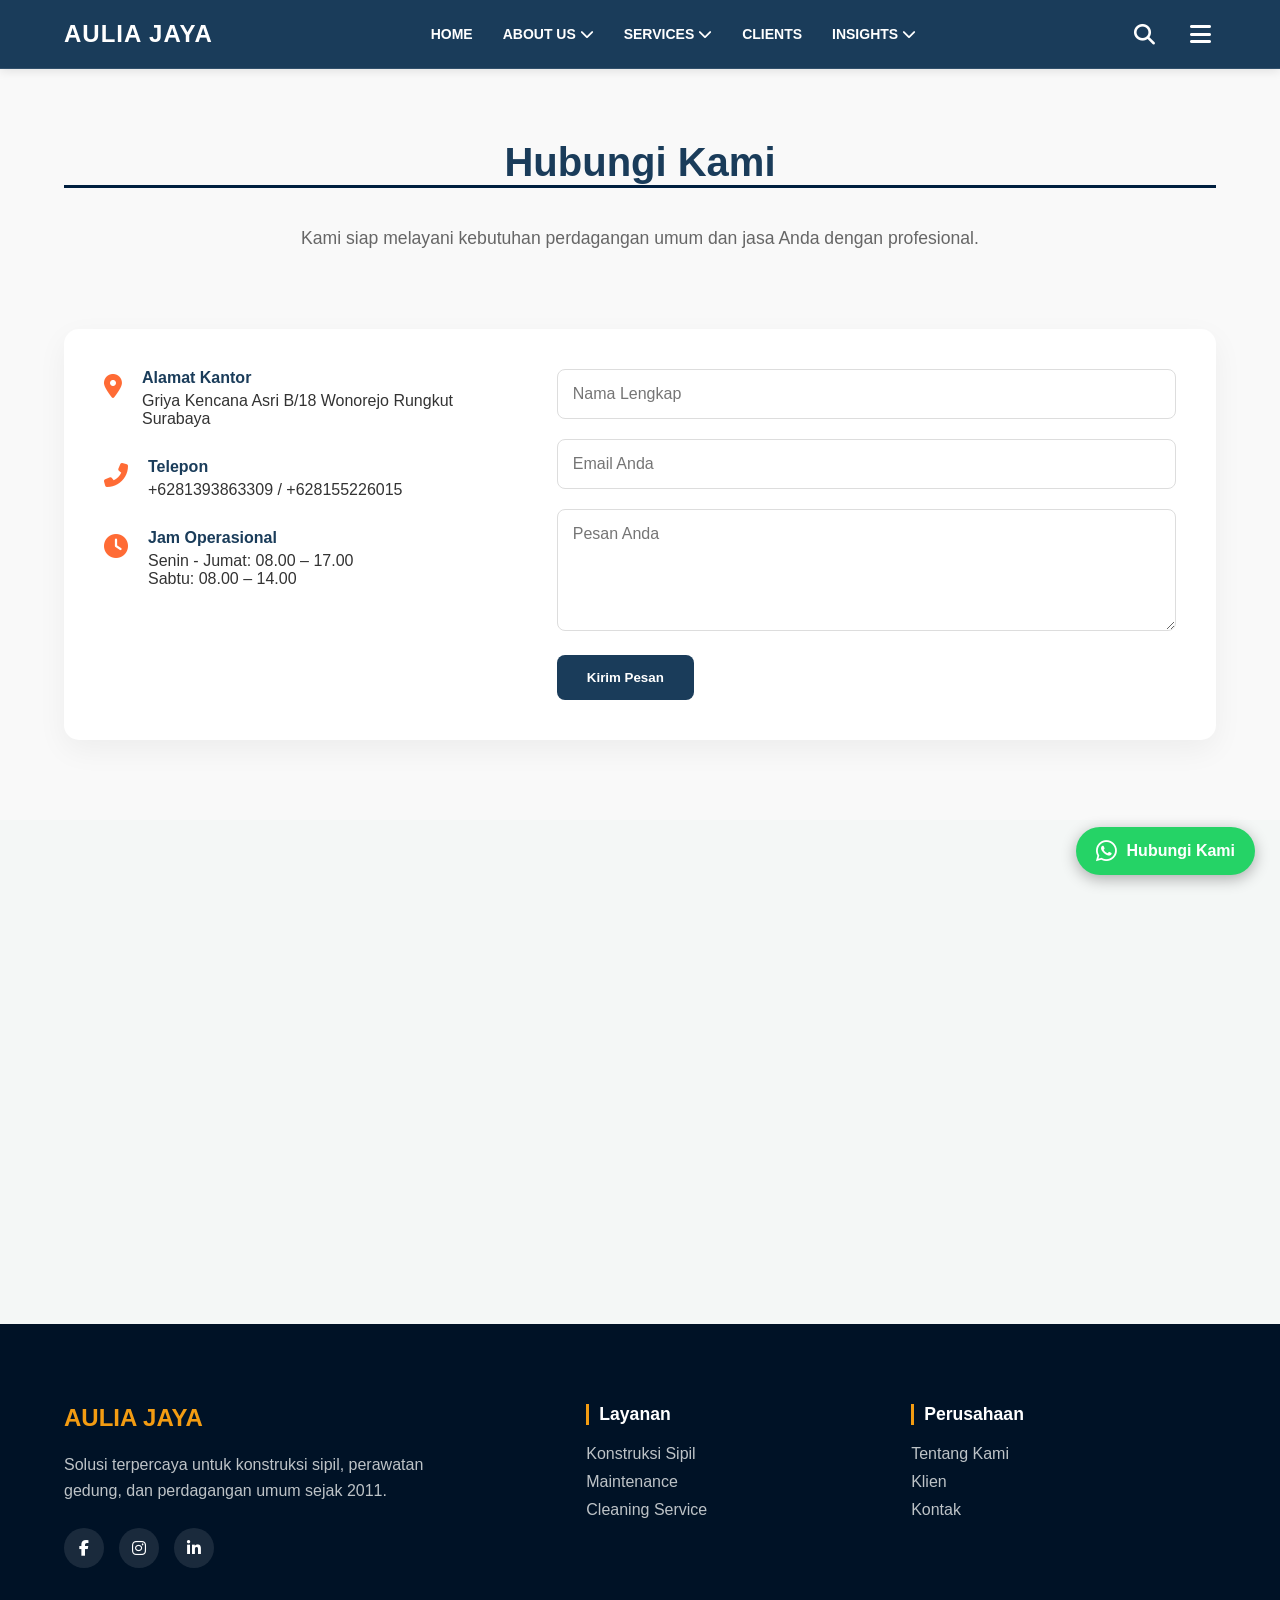
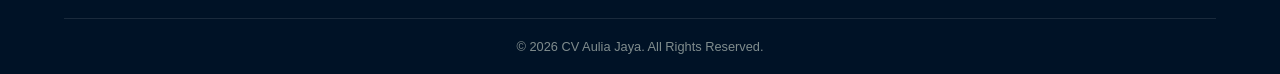
<file: contact.html>
<!doctype html>
<html lang="id">
  <head>
    <meta charset="UTF-8" />
    <meta name="viewport" content="width=device-width, initial-scale=1.0" />
    <title>CV Aulia Jaya - Kualitas Terdepan</title>
    <link rel="stylesheet" href="css/style.css" />
    <link
      rel="stylesheet"
      href="https://cdnjs.cloudflare.com/ajax/libs/font-awesome/6.4.2/css/all.min.css"
    />
    <link
      rel="stylesheet"
      href="https://cdn.jsdelivr.net/npm/swiper@11/swiper-bundle.min.css"
    />
  </head>
  <body class="inner-page">
    <!-- NAVBAR -->
    <nav class="navbar">
      <div class="logo">AULIA JAYA</div>
      <ul class="nav-menu">
        <li><a href="index.html">HOME</a></li>
        <li class="dropdown">
          <a href="javascript:void(0)" class="dropbtn"
            >ABOUT US <i class="fa-solid fa-chevron-down"></i
          ></a>
          <div class="dropdown-content">
            <a href="about.html">Our Profile</a>
            <a href="contact.html">Contact Us</a>
          </div>
        </li>
        <li class="dropdown">
          <a href="javascript:void(0)" class="dropbtn"
            >SERVICES <i class="fa-solid fa-chevron-down"></i
          ></a>
          <div class="dropdown-content">
            <a href="civil.html">Civil Construction</a>
            <a href="#cleaning">Cleaning Service</a>
            <a href="#maintenance">Building Maintenance</a>
            <a href="#trading">General Trading</a>
          </div>
        </li>
        <li><a href="#portfolio">CLIENTS</a></li>
        <li class="dropdown">
          <a href="javascript:void(0)" class="dropbtn"
            >INSIGHTS <i class="fa-solid fa-chevron-down"></i
          ></a>
          <div class="dropdown-content">
            <a href="#">BLOG</a>
            <a href="#">RISET</a>
            <a href="#">NEWS</a>
          </div>
        </li>
      </ul>

      <div class="nav-right-icons">
        <div class="search-box">
          <input type="text" id="searchInput" placeholder="Cari..." />
          <i class="fas fa-search" id="searchIcon"></i>
        </div>
        <div class="hamburger-wrapper" id="hamburgerBtn">
          <i class="fas fa-bars"></i>
        </div>
      </div>
    </nav>
    <!--END NAVBAR-->
    <!-- SIDE OVERLAY -->
    <div id="sideMenu" class="side-menu-overlay">
      <a href="javascript:void(0)" class="closebtn" id="closeBtn">&times;</a>
      <div class="side-menu-content">
        <div class="mobile-nav">
          <a href="index.html">HOME</a>

          <div class="mobile-dropdown">
            <button class="mobile-dropbtn">
              ABOUT US <i class="fa-chevron-down"></i>
            </button>
            <div class="mobile-drop-content">
              <a href="about.html">Our Profile</a>
              <a href="contact.html">Contact Us</a>
            </div>
          </div>

          <div class="mobile-dropdown">
            <button class="mobile-dropbtn">
              SERVICES <i class="fa-chevron-down"></i>
            </button>
            <div class="mobile-drop-content">
              <a href="civil.html">Civil Construction</a>
              <a href="#cleaning">Cleaning Service</a>
              <a href="#maintenance">Building Maintenance</a>
              <a href="#trading">General Trading</a>
            </div>
          </div>

          <a href="#portfolio">CLIENTS</a>

          <div class="mobile-dropdown">
            <button class="mobile-dropbtn">
              INSIGHTS <i class="fa-chevron-down"></i>
            </button>
            <div class="mobile-drop-content">
              <a href="#">BLOG</a>
              <a href="#">RISET</a>
              <a href="#">NEWS</a>
            </div>
          </div>

          <hr
            style="border: 0.5px solid rgba(255, 255, 255, 0.1); margin: 15px 0"
          />
        </div>

        <a href="#"><i class="fas fa-tachometer-alt"></i> DASHBOARD</a>
        <a href="#"><i class="fas fa-graduation-cap"></i> E-LEARNING</a>
      </div>
    </div>
    <!-- END OVERLAY -->
    <!-- HERO SECTION -->
    <main>
      <section class="contact-section">
        <div class="container">
          <h2 class="section-title">Hubungi Kami</h2>
          <p class="section-subtitle">
            Kami siap melayani kebutuhan perdagangan umum dan jasa Anda dengan
            profesional.
          </p>

          <div class="contact-grid">
            <div class="contact-info">
              <div class="info-item">
                <i class="fas fa-map-marker-alt"></i>
                <div>
                  <h4>Alamat Kantor</h4>
                  <p>Griya Kencana Asri B/18 Wonorejo Rungkut Surabaya</p>
                </div>
              </div>
              <div class="info-item">
                <i class="fas fa-phone-alt"></i>
                <div>
                  <h4>Telepon</h4>
                  <p>+6281393863309 / +628155226015</p>
                </div>
              </div>
              <div class="info-item">
                <i class="fas fa-clock"></i>
                <div>
                  <h4>Jam Operasional</h4>
                  <p>Senin - Jumat: 08.00 – 17.00</p>
                  <p>Sabtu: 08.00 – 14.00</p>
                </div>
              </div>
            </div>

            <div class="contact-form">
              <form action="#">
                <div class="input-group">
                  <input type="text" placeholder="Nama Lengkap" required />
                </div>
                <div class="input-group">
                  <input type="email" placeholder="Email Anda" required />
                </div>
                <div class="input-group">
                  <textarea
                    placeholder="Pesan Anda"
                    rows="5"
                    required
                  ></textarea>
                </div>
                <button type="submit" class="btn-submit">Kirim Pesan</button>
              </form>
            </div>
          </div>
        </div>
      </section>
      <!-- END CONTACT -->
      <!-- MAP -->
      <section class="map-section">
        <div class="map-container">
          <iframe
            src="https://www.google.com/maps/embed?pb=!1m18!1m12!1m3!1d3957.2917025816!2d112.7950!3d-7.3165!2m3!1f0!2f0!3f0!3m2!1i1024!2i768!4f13.1!3m3!1m2!1s0x2dd7fb066729c379%3A0x359eaf12486fdf3e!2sPerumahan%20YKP%20Griya%20Kencana%20Asri!5e0!3m2!1sid!2sid!4v1700000000000!5m2!1sid!2sid"
            width="100%"
            height="450"
            style="border: 0"
            allowfullscreen=""
            loading="lazy"
          >
            width="100%" height="450" style="border: 0" allowfullscreen=""
            loading="lazy" >
          </iframe>
        </div>
      </section>
    </main>
    <!-- CONTACT -->
    <footer class="modern-footer">
      <div class="footer-top">
        <div class="footer-info">
          <h2 class="footer-logo">AULIA JAYA</h2>
          <p>
            Solusi terpercaya untuk konstruksi sipil, perawatan gedung, dan
            perdagangan umum sejak 2011.
          </p>
          <div class="footer-socials">
            <a href="#"><i class="fab fa-facebook-f"></i></a>
            <a href="#"><i class="fab fa-instagram"></i></a>
            <a href="#"><i class="fab fa-linkedin-in"></i></a>
          </div>
        </div>
        <div class="footer-links-grid">
          <div class="footer-group">
            <h3>Layanan</h3>
            <ul>
              <li><a href="#sipil">Konstruksi Sipil</a></li>
              <li><a href="#maintenance">Maintenance</a></li>
              <li><a href="#cleaning">Cleaning Service</a></li>
            </ul>
          </div>
          <div class="footer-group">
            <h3>Perusahaan</h3>
            <ul>
              <li><a href="#about">Tentang Kami</a></li>
              <li><a href="#portfolio">Klien</a></li>
              <li><a href="#contact">Kontak</a></li>
            </ul>
          </div>
        </div>
      </div>
      <div class="footer-bottom">
        <p>&copy; 2026 CV Aulia Jaya. All Rights Reserved.</p>
      </div>
    </footer>
    <!-- END CONTACT -->
    <!-- WHATSAPP -->
    <a href="https://wa.me/6285135817808" class="floating-wa" target="_blank">
      <i class="fab fa-whatsapp"></i>
      <span>Hubungi Kami</span>
    </a>
    <!-- END WHATSAPP -->
    <!-- JAVA SCRIPT -->
    <script src="https://cdn.jsdelivr.net/npm/swiper@11/swiper-bundle.min.js"></script>
    <script src="js/script.js"></script>
    <!-- END JAVA SCRIPT -->
  </body>
</html>
</file>
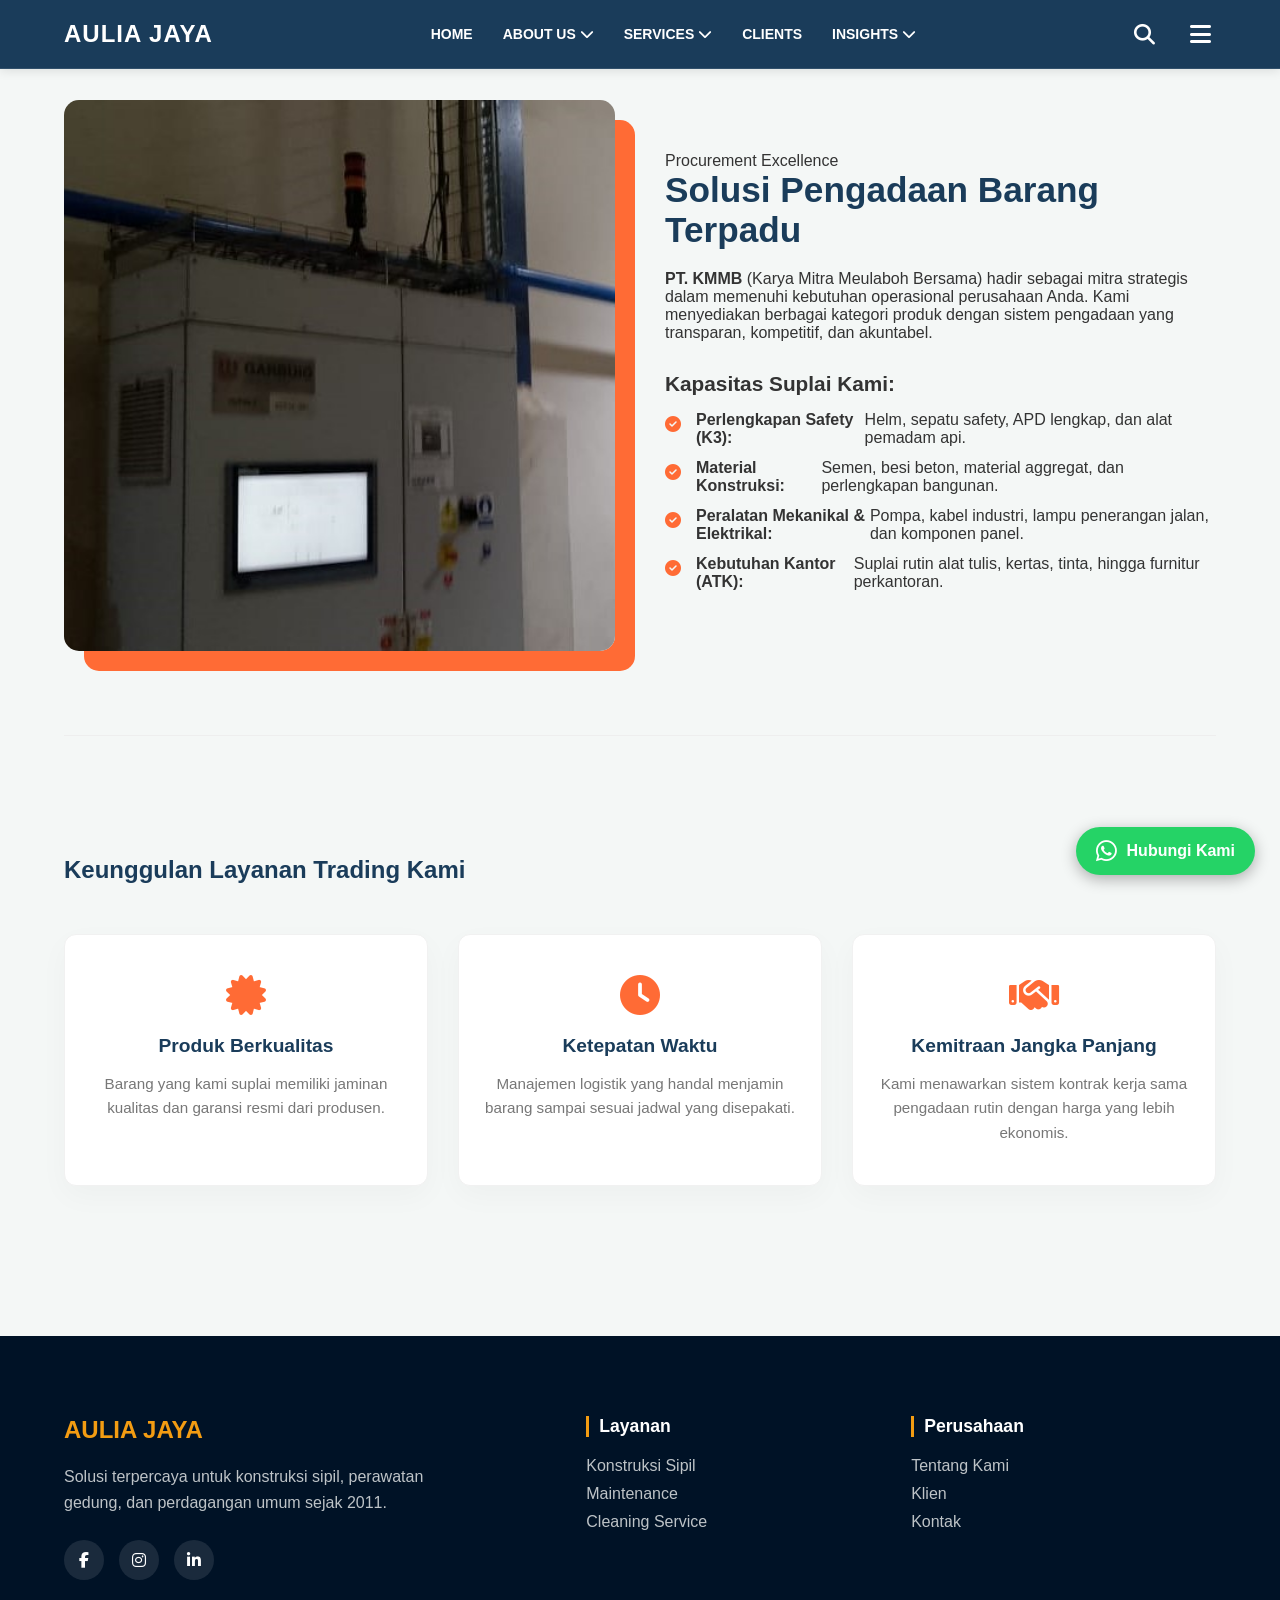
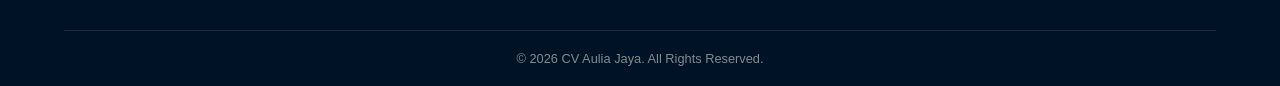
<file: general.html>
<!doctype html>
<html lang="id">

<head>
  <meta charset="UTF-8" />
  <meta name="viewport" content="width=device-width, initial-scale=1.0" />
  <title>CV Aulia Jaya - Kualitas Terdepan</title>
  <link rel="stylesheet" href="css/style.css" />
  <link rel="stylesheet" href="https://cdnjs.cloudflare.com/ajax/libs/font-awesome/6.4.2/css/all.min.css" />
  <link rel="stylesheet" href="https://cdn.jsdelivr.net/npm/swiper@11/swiper-bundle.min.css" />
</head>

<body class="inner-page">
  <!-- NAVBAR -->
  <nav class="navbar" id="solid-navbar">
    <div class="logo">AULIA JAYA</div>
    <ul class="nav-menu">
      <li><a href="index.html">HOME</a></li>
      <li class="dropdown">
        <a href="javascript:void(0)" class="dropbtn">ABOUT US <i class="fa-solid fa-chevron-down"></i></a>
        <div class="dropdown-content">
          <a href="about.html">Our Profile</a>
          <a href="contact.html">Contact Us</a>
        </div>
      </li>
      <li class="dropdown">
        <a href="javascript:void(0)" class="dropbtn">SERVICES <i class="fa-solid fa-chevron-down"></i></a>
        <div class="dropdown-content">
          <a href="civil.html">Civil Construction</a>
          <a href="cleaning.html">Cleaning Service</a>
          <a href="building.html">Building Maintenance</a>
          <a href="general.html">General Trading</a>
        </div>
      </li>
      <li><a href="clients.html">CLIENTS</a></li>
      <li class="dropdown">
        <a href="javascript:void(0)" class="dropbtn">INSIGHTS <i class="fa-solid fa-chevron-down"></i></a>
        <div class="dropdown-content">
          <a href="blog.html">BLOG</a>
          <a href="riset.html">RISET</a>
          <a href="news.html">NEWS</a>
        </div>
      </li>
    </ul>

    <div class="nav-right-icons">
      <div class="search-box">
        <input type="text" id="searchInput" placeholder="Cari..." />
        <i class="fas fa-search" id="searchIcon"></i>
      </div>
      <div class="hamburger-wrapper" id="hamburgerBtn">
        <i class="fas fa-bars"></i>
      </div>
    </div>
  </nav>
  <!--END NAVBAR-->
  <!-- SIDE OVERLAY -->
  <div id="sideMenu" class="side-menu-overlay">
    <a href="javascript:void(0)" class="closebtn" id="closeBtn">&times;</a>
    <div class="side-menu-content">
      <div class="mobile-nav">
        <a href="index.html">HOME</a>

        <div class="mobile-dropdown">
          <button class="mobile-dropbtn">
            ABOUT US <i class="fa-chevron-down"></i>
          </button>
          <div class="mobile-drop-content">
            <a href="about.html">Our Profile</a>
            <a href="contact.html">Contact Us</a>
          </div>
        </div>

        <div class="mobile-dropdown">
          <button class="mobile-dropbtn">
            SERVICES <i class="fa-chevron-down"></i>
          </button>
          <div class="mobile-drop-content">
            <a href="civil.html">Civil Construction</a>
            <a href="cleaning.html">Cleaning Service</a>
            <a href="building.html">Building Maintenance</a>
            <a href="general.html">General Trading</a>
          </div>
        </div>

        <a href="clients.html">CLIENTS</a>

        <div class="mobile-dropdown">
          <button class="mobile-dropbtn">
            INSIGHTS <i class="fa-chevron-down"></i>
          </button>
          <div class="mobile-drop-content">
            <a href="blog.html">BLOG</a>
            <a href="riset.html">RISET</a>
            <a href="news.html">NEWS</a>
          </div>
        </div>

        <hr style="border: 0.5px solid rgba(255, 255, 255, 0.1); margin: 15px 0" />
      </div>

      <a href="#"><i class="fas fa-tachometer-alt"></i> DASHBOARD</a>
      <a href="#"><i class="fas fa-graduation-cap"></i> E-LEARNING</a>
    </div>
  </div>
  <!-- END OVERLAY -->
  <section class="service-detail section-padding">
    <div class="container">
      <div class="detail-grid">
        <div class="detail-image">
          <img src="img/img12.jpeg" alt="General Trading KMMB" />
        </div>
        <div class="detail-text">
          <span class="tagline">Procurement Excellence</span>
          <h2>Solusi Pengadaan Barang Terpadu</h2>
          <p>
            <strong>PT. KMMB</strong> (Karya Mitra Meulaboh Bersama) hadir
            sebagai mitra strategis dalam memenuhi kebutuhan operasional
            perusahaan Anda. Kami menyediakan berbagai kategori produk dengan
            sistem pengadaan yang transparan, kompetitif, dan akuntabel.
          </p>

          <div class="scope-work">
            <h3>Kapasitas Suplai Kami:</h3>
            <ul>
              <li>
                <i class="fas fa-check-circle"></i>
                <strong>Perlengkapan Safety (K3):</strong> Helm, sepatu
                safety, APD lengkap, dan alat pemadam api.
              </li>
              <li>
                <i class="fas fa-check-circle"></i>
                <strong>Material Konstruksi:</strong> Semen, besi beton,
                material aggregat, dan perlengkapan bangunan.
              </li>
              <li>
                <i class="fas fa-check-circle"></i>
                <strong>Peralatan Mekanikal & Elektrikal:</strong> Pompa,
                kabel industri, lampu penerangan jalan, dan komponen panel.
              </li>
              <li>
                <i class="fas fa-check-circle"></i>
                <strong>Kebutuhan Kantor (ATK):</strong> Suplai rutin alat
                tulis, kertas, tinta, hingga furnitur perkantoran.
              </li>
            </ul>
          </div>
        </div>
      </div>

      <hr class="divider" />

      <div class="trading-features">
        <h2 class="text-center">Keunggulan Layanan Trading Kami</h2>
        <div class="features-grid">
          <div class="feature-card">
            <i class="fas fa-certificate"></i>
            <h4>Produk Berkualitas</h4>
            <p>
              Barang yang kami suplai memiliki jaminan kualitas dan garansi
              resmi dari produsen.
            </p>
          </div>
          <div class="feature-card">
            <i class="fas fa-clock"></i>
            <h4>Ketepatan Waktu</h4>
            <p>
              Manajemen logistik yang handal menjamin barang sampai sesuai
              jadwal yang disepakati.
            </p>
          </div>
          <div class="feature-card">
            <i class="fas fa-handshake"></i>
            <h4>Kemitraan Jangka Panjang</h4>
            <p>
              Kami menawarkan sistem kontrak kerja sama pengadaan rutin dengan
              harga yang lebih ekonomis.
            </p>
          </div>
        </div>
      </div>
    </div>
  </section>

  <a href="https://wa.me/6285135817808" class="floating-wa" target="_blank">
    <i class="fab fa-whatsapp"></i>
    <span>Hubungi Kami</span>
  </a>
  <!-- CONTACT -->
  <footer class="modern-footer">
    <div class="footer-top">
      <div class="footer-info">
        <h2 class="footer-logo">AULIA JAYA</h2>
        <p>
          Solusi terpercaya untuk konstruksi sipil, perawatan gedung, dan
          perdagangan umum sejak 2011.
        </p>
        <div class="footer-socials">
          <a href="#"><i class="fab fa-facebook-f"></i></a>
          <a href="#"><i class="fab fa-instagram"></i></a>
          <a href="#"><i class="fab fa-linkedin-in"></i></a>
        </div>
      </div>
      <div class="footer-links-grid">
        <div class="footer-group">
          <h3>Layanan</h3>
          <ul>
            <li><a href="#sipil">Konstruksi Sipil</a></li>
            <li><a href="#maintenance">Maintenance</a></li>
            <li><a href="#cleaning">Cleaning Service</a></li>
          </ul>
        </div>
        <div class="footer-group">
          <h3>Perusahaan</h3>
          <ul>
            <li><a href="#about">Tentang Kami</a></li>
            <li><a href="#portfolio">Klien</a></li>
            <li><a href="#contact">Kontak</a></li>
          </ul>
        </div>
      </div>
    </div>
    <div class="footer-bottom">
      <p>&copy; 2026 CV Aulia Jaya. All Rights Reserved.</p>
    </div>
  </footer>
  <!-- END CONTACT -->
  <!-- JAVA SCRIPT -->
  <script src="https://cdn.jsdelivr.net/npm/swiper@11/swiper-bundle.min.js"></script>
  <script src="js/script.js"></script>
  <!-- END JAVA SCRIPT -->
</body>

</html>
</file>
<file: css/style.css>
/* =========================================
   1. VARIABLE & GLOBAL STYLES
   ========================================= */
/* START: GLOBAL STYLES */
:root {
  --primary: #001f3f;
  --accent: #f39c12;
  --text-dark: #333;
  --bg-light: #f4f7f6;
}

* {
  margin: 0;
  padding:0;
  box-sizing: border-box;
  font-family: "Arial", sans-serif;
}

body {
  background-color: var(--bg-light);
  color: var(--text-dark);
}
/* END: GLOBAL STYLES */

/* =========================================
   2. NAVBAR & NAVIGATION
   ========================================= */
/* START: NAVBAR & NAVIGATION */

.navbar {
  display: flex;
  justify-content: space-between;
  align-items: center;
  padding: 15px 5%;
  width: 100%;
  position: fixed; /* Mengunci di atas */
  top: 0;
  left: 0;
  z-index: 2000;
  background-color: transparent;
  border-bottom: 1px solid rgba(255, 255, 255, 0.1);
  transition: background 0.4s ease; /* Transisi halus saat scroll */
}

/* --- Kondisi Navbar Saat di Scroll (Aktif via JS) --- */
.navbar.scrolled {
  background: var(--primary); /* Berubah jadi putih */
  padding: 12px 5%; /* Navbar mengecil sedikit */
  box-shadow: 0 4px 20px rgba(0, 0, 0, 0.1);
  border-bottom: 2px solid var(--bg-light);
}

/* --- Logo Styling --- */
.logo {
  font-weight: 800;
  font-size: 24px;
  text-decoration: none;
  color: #ffffff; /* Default putih saat transparan */
  transition: 0.3s;
  letter-spacing: 1px;
}

.navbar.scrolled .logo {
  color: var(--bg-light); /* Berubah biru tua saat scroll */
}

/* --- Nav Menu Desktop --- */
.nav-menu {
  display: flex;
  list-style: none;
  align-items: center;
}

.nav-menu li {
  position: relative;
  padding: 10px 0;
}

.nav-menu li a {
  text-decoration: none;
  color: #fff; /* Default putih */
  margin: 0 15px;
  font-size: 14px;
  font-weight: 600;
  text-transform: uppercase;
  transition: 0.3s;
}

/* Link berubah warna saat di scroll */
.navbar.scrolled .nav-menu li a {
  color: #fff;
}

.nav-menu li a:hover {
  color: var(--primary) !important;
}

/* --- Dropdown Desktop --- */
.dropdown-content {
  display: none;
  position: absolute;
  top: 100%;
  left: 15px;
  background-color: #ffffff;
  min-width: 180px;
  box-shadow: 0px 8px 16px rgba(0, 0, 0, 0.15);
  z-index: 1;
  border-top: 3px solid var(--primary);
  border-radius: 0 0 5px 5px;
}

.dropdown:hover .dropdown-content {
  display: block;
  animation: slideDown 0.3s ease;
}

.dropdown-content a {
  color: #333 !important; /* Selalu gelap di dalam dropdown putih */
  padding: 12px 20px;
  display: block;
  font-size: 13px;
  border-bottom: 1px solid #f0f0f0;
  margin: 0 !important;
}

.dropdown-content a:hover {
  background-color: #f8f9fa;
  padding-left: 25px;
}

/* --- Ikon Samping (Search & Hamburger) --- */
.nav-right-icons {
  display: flex;
  align-items: center;
  gap: 20px;
}

#searchIcon,
#hamburgerBtn {
  cursor: pointer;
  font-size: 1.2rem;
  color: #ffffff; /* Default putih */
  transition: 0.3s;
}

.navbar.scrolled #searchIcon,
.navbar.scrolled #hamburgerBtn {
  color: var(--bg-light);
}

#searchIcon:hover,
#hamburgerBtn:hover {
  color: var(--bg-light) !important;
}

/* --- Search Input Styling --- */
#searchInput {
  width: 0;
  opacity: 0;
  border: none;
  border-bottom: 2px solid var(--bg-light);
  padding: 5px 0;
  transition: all 0.4s ease;
  outline: none;
  background: transparent;
  color: #ffffff; /* Putih saat di atas */
}

.navbar.scrolled #searchInput {
  color: #fff;
  border-bottom: 2px solid var(--bg-light);
}

#searchInput.active {
  width: 150px;
  opacity: 1;
  padding: 5px 10px;
}

/* --- Responsive (Mobile) --- */
@media (max-width: 992px) {
  .nav-menu {
    display: none; /* Sembunyikan menu tengah di tablet/HP */
  }

  .navbar {
    padding: 20px 5%;
  }

  .navbar.scrolled {
    padding: 15px 5%;
  }
}

/* Animasi Dropdown */
@keyframes slideDown {
  from {
    opacity: 0;
    transform: translateY(-10px);
  }
  to {
    opacity: 1;
    transform: translateY(0);
  }
}

/* Dropdown Navigasi Atas (Desktop) */
.dropdown {
  position: relative;
  display: inline-block;
}

.dropdown-content {
  display: none;
  position: absolute;
  background-color: var(--bg-light);
  min-width: 160px;
  box-shadow: 0px 8px 16px rgba(0, 0, 0, 0.2);
  z-index: 1;
  border-top: 3px solid var(--primary);
}

.dropdown-content a {
  color: #333 !important;
  padding: 12px 16px;
  text-decoration: none;
  display: block;
  border-bottom: 1px solid var(--bg-light);
}

.dropdown-content a:hover {
  background-color: #f1f1f1;
}

.dropdown:hover .dropdown-content {
  display: block;
}
/* END: NAVBAR & NAVIGATION */

/* --- HIGHLIGHTS --- */
/* --- STYLING ZIG-ZAG --- */
/* START: HIGHLIGHTS & SECTION STYLING */
.section-grid.zigzag {
  display: flex;
  align-items: center;
  justify-content: space-between;
  gap: 50px;
  padding: 60px 5%;
  background: white;
  margin-bottom: 30px;
}

/* Selector ini yang membuat efek Zig-Zag secara otomatis */
.section-grid.zigzag:nth-child(even) {
  flex-direction: row-reverse;
}

/* Bagian Teks */
.content-text {
  flex: 1;
}

.content-text .subtitle {
  color: var(--accent);
  font-weight: bold;
  margin-bottom: 15px;
}

/* Bagian Gambar */
.content-image {
  flex: 1;
  display: flex;
  justify-content: center;
}

.content-image img {
  width: 100%;
  max-width: 500px;
  height: 350px;
  object-fit: cover; /* Biar gambar tidak gepeng */
  border-radius: 15px;
  box-shadow: 20px 20px 0px var(--primary); /* Efek dekorasi kotak di belakang foto */
  transition: transform 0.3s ease;
}

.content-image img:hover {
  transform: scale(1.02);
}

/* Tombol Gelap */
.btn-read-dark {
  background: var(--primary);
  color: white;
  border: none;
  padding: 12px 25px;
  margin-top: 20px;
  cursor: pointer;
  border-radius: 5px;
  transition: 0.3s;
}

.btn-read-dark:hover {
  background: var(--accent);
}
.highlights-container {
  display: flex;
  justify-content: space-around;
  background: white;
  padding: 30px;
  /* Ubah margin-top dari -50px menjadi sedikit saja atau hapus jika terlalu mepet */
  margin: 20px auto 40px;
  width: 90%;
  border-radius: 10px;
  box-shadow: 0 10px 30px rgba(0, 0, 0, 0.1);
  position: relative;
  z-index: 10;
}
.highlight-item {
  display: flex;
  align-items: center;
  gap: 15px;
}

.highlight-item i {
  font-size: 2.5rem;
  color: var(--accent);
}

.highlight-item h4 {
  color: var(--primary);
  font-size: 1.2rem;
}
.highlight-item p {
  color: #777;
  font-size: 0.9rem;
}
.section-grid {
  scroll-margin-top: 100px; /* Supaya saat klik menu 'About', tidak tertutup navbar */
  margin-bottom: 20px;
}
/* END: HIGHLIGHTS & SECTION STYLING */

/* --- CLIENT SLIDER (BERGILIR) --- */
/* START: HERO & LAYOUT SECTION */
.client-slider-section {
  padding: 60px 0;
  background: #fff;
  overflow: hidden;
}

.slider-container {
  width: 100%;
  overflow: hidden;
  padding: 20px 0;
}

.slider-track {
  display: flex;
  width: calc(250px * 10); /* Sesuaikan jumlah slide */
  animation: scrollSlider 20s linear infinite;
}

.slide {
  width: 250px;
  display: flex;
  justify-content: center;
  align-items: center;
}

.slide img {
  height: 60px;
  filter: grayscale(100%);
  opacity: 0.6;
  transition: 0.3s;
}

.slide img:hover {
  filter: grayscale(0%);
  opacity: 1;
}

@keyframes scrollSlider {
  0% {
    transform: translateX(0);
  }
  100% {
    transform: translateX(calc(-250px * 5));
  }
}

/* =========================================
   3. HERO SECTION
   ========================================= */
.hero {
  height: 450px;
  background: url(../img/img.jpg) no-repeat center center/cover;
  position: relative;
}

.hero-overlay {
  background: rgba(0, 31, 63, 0.8);
  height: 100%;
  display: flex;
  align-items: center;
  padding-left: 10%;
}

.hero-content {
  color: white;
  max-width: 600px;
}

.hero-content h1 {
  font-size: 40px;
  margin-bottom: 20px;
}

.btn-read {
  background: transparent;
  border: 2px solid white;
  color: white;
  padding: 10px 25px;
  cursor: pointer;
  margin-top: 20px;
}
/* END: HERO & LAYOUT SECTION */

/* =========================================
   4. LAYOUT & CONTENT
   ========================================= */
/* START: LAYOUT & CONTENT */
.container {
  width: 90%;
  margin: 20px auto;
  display: flex;
  flex-direction: column;
  gap: 20px;
}

.section-grid {
  display: grid;
  grid-template-columns: 2fr 1fr;
  gap: 20px;
  background: rgb(255, 255, 255);
  padding: 40px;
  border-radius: 8px;
  box-shadow: 0 2px 10px rgba(0, 0, 0, 0.05);
}

.white-bg {
  grid-template-columns: 1fr;
}

.section-title {
  font-size: 28px;
  border-bottom: 3px solid var(--primary);
  display: inline-block;
  margin-bottom: 20px;
}

/* Sidebar Links & Sub-Menu Vertical */
.sidebar-links .link-item {
  display: flex;
  justify-content: space-between;
  padding: 15px;
  background: #f8f9fa;
  margin-bottom: 5px;
  cursor: pointer;
  transition: 0.3s;
}

.sidebar-links .link-item:hover,
.sidebar-links .link-item.active {
  background: var(--primary);
  color: white;
}

.active-service {
  background: #001f3f !important;
  color: #f39c12 !important;
  font-weight: bold;
}

.sub-menu-vertical {
  background: #fff;
  border-left: 3px solid var(--primary);
  margin-bottom: 15px;
  display: flex;
  flex-direction: column;
}

.sub-menu-vertical.active-show {
  display: flex;
  animation: slideDown 0.4s ease-out;
}

.sub-link {
  padding: 10px 20px;
  text-decoration: none;
  color: #666;
  font-size: 14px;
  border-bottom: 1px solid #f0f0f0;
  transition: 0.3s;
}

.sub-link:hover {
  padding-left: 30px;
  color: var(--primary);
  background: #f9f9f9;
}

.sub-link i {
  width: 25px;
  color: #f39c12;
  font-size: 14px;
}

.sub-link:hover i {
  color: #001f3f;
}
/* Container Utama Slider */
.multi-slider-container {
  display: flex;
  flex-direction: column;
  gap: 20px; /* Jarak antar baris */
  padding: 20px 0;
  overflow: hidden;
  background: #fff;
}

.slider-row {
  width: 100%;
  overflow: hidden;
  display: flex;
}

.slider-track {
  display: flex;
  width: calc(200px * 16); /* Sesuaikan: lebar slide * total jumlah slide */
}

.slide {
  width: 200px;
  flex-shrink: 0;
  padding: 0 20px;
  display: flex;
  justify-content: center;
  align-items: center;
}

.slide img {
  width: 100%;
  height: auto;
  max-height: 60px;
  filter: grayscale(100%);
  opacity: 0.6;
  transition: 0.3s ease;
}

.slide img:hover {
  filter: grayscale(0%);
  opacity: 1;
  transform: scale(1.1);
}

/* Animasi Ke Kiri (Baris 1 & 3) */
.track-left {
  animation: scrollLeft 25s linear infinite;
}

/* Animasi Ke Kanan (Baris 2) */
.track-right {
  animation: scrollRight 25s linear infinite;
}

@keyframes scrollLeft {
  0% {
    transform: translateX(0);
  }
  100% {
    transform: translateX(calc(-200px * 8));
  } /* Setengah dari total slide */
}

@keyframes scrollRight {
  0% {
    transform: translateX(calc(-200px * 8));
  }
  100% {
    transform: translateX(0);
  }
}

/* Beri efek gradient di pinggir agar terlihat halus menyatu */
.multi-slider-container {
  position: relative;
}

.multi-slider-container::before,
.multi-slider-container::after {
  content: "";
  position: absolute;
  top: 0;
  width: 15%;
  height: 100%;
  z-index: 2;
  pointer-events: none;
}

.multi-slider-container::before {
  left: 0;
  background: linear-gradient(to right, white, transparent);
}

.multi-slider-container::after {
  right: 0;
  background: linear-gradient(to left, white, transparent);
}
/* END: LAYOUT & CONTENT */

/* =========================================
   5. TEAM, CLIENTS & TESTIMONIALS
   ========================================= */
/* START: TEAM, CLIENTS & TESTIMONIALS */
.team-container {
  display: flex;
  gap: 20px;
  margin-top: 20px;
}

.team-card {
  display: flex;
  align-items: center;
  gap: 15px;
  background: #f8f9fa;
  padding: 20px;
  border-radius: 5px;
  width: 100%;
}

.team-card img {
  border-radius: 50%;
  width: 80px;
  height: 80px;
  object-fit: cover;
}

.logo-grid {
  display: grid;
  grid-template-columns: repeat(auto-fit, minmax(150px, 1fr));
  gap: 30px;
  margin-top: 40px;
  align-items: center;
}

.logo-item {
  background: #fff;
  padding: 20px;
  border: 1px solid #eee;
  display: flex;
  justify-content: center;
  transition: 0.3s;
  filter: grayscale(100%);
  opacity: 0.7;
}

.logo-item:hover {
  filter: grayscale(0%);
  opacity: 1;
  transform: translateY(-5px);
  box-shadow: 0 5px 15px rgba(0, 0, 0, 0.1);
}

.logo-item img {
  max-width: 100%;
  height: auto;
}

.testimonial-card {
  background: #f8f9fa;
  padding: 30px;
  border-left: 4px solid var(--accent);
  position: relative;
  margin-top: 20px;
}

.quote {
  font-style: italic;
  font-size: 1.1rem;
  color: #555;
  margin-bottom: 20px;
}

.client-meta {
  display: flex;
  align-items: center;
  gap: 15px;
}

.client-meta img {
  border-radius: 50%;
  width: 50px;
}

.info-card.highlight {
  border-left: 5px solid #f39c12;
  background: #fff;
}

.dark-card {
  background: var(--primary) !important;
  color: white !important;
}

.dark-card h3 {
  color: var(--accent);
  margin-bottom: 15px;
}

.dark-card ul {
  padding-left: 20px;
}

.dark-card ul li {
  margin-bottom: 10px;
  font-size: 0.9rem;
}
/* END: TEAM, CLIENTS & TESTIMONIALS */

/* =========================================
   6. SEARCH BOX
   ========================================= */
/* START: SEARCH BOX */
.search-container {
  display: flex;
  align-items: center;
  position: relative;
}

.search-box {
  display: flex;
  align-items: center;
  position: relative;
}

#searchInput {
  width: 0;
  opacity: 0;
  border: none;
  border-bottom: 2px solid var(--primary);
  padding: 5px 0;
  transition: all 0.4s ease;
  outline: none;
  background: transparent;
}

#searchInput.active {
  width: 180px;
  opacity: 1;
  padding: 5px 10px;
}

#searchIcon {
  cursor: pointer;
  color: #fff;
  font-size: 1.3rem;
  transition: color 0.3s;
}

#searchIcon:hover {
  color: #f39c12;
}

.highlight-search {
  background-color: yellow;
  color: black;
  font-weight: bold;
}
/* END: SEARCH BOX */

/* =========================================
   7. HAMBURGER & SIDE MENU
   ========================================= */
/* START: HAMBURGER & SIDE MENU */
#hamburgerBtn {
  cursor: pointer;
  font-size: 1.5rem;
  margin-left: 20px;
  transition: 0.3s;
  color: #fff;
}

#hamburgerBtn:hover {
  color: #f39c12;
}

.hamburger-wrapper {
  display: flex;
  align-items: center;
  justify-content: center;
  padding: 5px;
}

.side-menu-overlay {
  height: 100%;
  width: 0;
  position: fixed;
  z-index: 2000;
  top: 0;
  right: 0;
  background-color: #001f3f;
  overflow-x: hidden;
  transition: 0.5s;
}

.side-menu-content {
  position: relative;
  top: 10%;
  width: 100%;
  text-align: left;
  padding: 0 40px;
}

.side-menu-content a {
  padding: 12px 0;
  text-decoration: none;
  font-size: 16px;
  color: #ffffff;
  display: block;
  transition: 0.3s;
  font-weight: 600;
  letter-spacing: 1px;
  border-bottom: 1px solid rgba(255, 255, 255, 0.1);
  text-transform: uppercase;
}

.side-menu-content a i {
  margin-right: 12px;
  color: #f39c12;
  width: 20px;
  text-align: center;
  font-size: 14px;
}

.side-menu-content a:hover {
  color: #f39c12;
  padding-left: 10px;
}

.side-menu-overlay .closebtn {
  position: absolute;
  top: 15px;
  right: 25px;
  font-size: 36px;
  color: white;
  text-decoration: none;
}

/* Mobile Dropdown di Hamburger */
.mobile-dropbtn {
  width: 100%;
  background: none;
  border: none;
  color: white;
  text-align: left;
  padding: 12px 15px;
  font-size: 16px;
  font-weight: 600;
  cursor: pointer;
  display: flex;
  justify-content: space-between;
  align-items: center;
  border-bottom: 1px solid rgba(255, 255, 255, 0.05);
}

.mobile-drop-content {
  display: none;
  background: rgba(255, 255, 255, 0.05);
  padding-left: 20px;
}

.mobile-drop-content a {
  font-size: 14px !important;
  color: #ccc !important;
  padding: 10px 0 !important;
}

/* Memaksa ikon menggunakan font-family yang benar agar tidak jadi kotak */
.mobile-dropbtn i,
.fa-solid,
.fas {
  font-family: "Font Awesome 6 Free" !important;
  font-weight: 900 !important; /* Font Awesome Solid butuh weight 900 */
  display: inline-block !important;
  font-style: normal;
  font-variant: normal;
  text-rendering: auto;
  -webkit-font-smoothing: antialiased;
}
/* Pastikan class show ini ada */
.mobile-drop-content.show {
  display: block !important;
  background: rgba(255, 255, 255, 0.05);
}
/* END: HAMBURGER & SIDE MENU */

/* =========================================
   8. WHATSAPP FLOATING
   ========================================= */
/* START: WHATSAPP FLOATING */
.floating-wa {
  position: fixed;
  bottom: 25px;
  right: 25px;
  background-color: #25d366;
  color: white;
  padding: 12px 20px;
  border-radius: 50px;
  text-decoration: none;
  font-weight: bold;
  display: flex;
  align-items: center;
  box-shadow: 0 4px 15px rgba(0, 0, 0, 0.3);
  z-index: 9999;
  transition:
    transform 0.3s ease,
    background-color 0.3s ease;
  animation: pulse-wa 2s infinite;
}

.floating-wa i {
  font-size: 24px;
  margin-right: 10px;
}

.floating-wa:hover {
  transform: scale(1.1);
  background-color: #128c7e;
  color: white;
}

@keyframes pulse-wa {
  0% {
    box-shadow: 0 0 0 0 rgba(37, 211, 102, 0.7);
  }
  70% {
    box-shadow: 0 0 0 15px rgba(37, 211, 102, 0);
  }
  100% {
    box-shadow: 0 0 0 0 rgba(37, 211, 102, 0);
  }
}
/* END: WHATSAPP FLOATING */

/* =========================================
   9. FOOTER
   ========================================= */
/* START: FOOTER */
.modern-footer {
  background: #001226;
  color: white;
  padding: 80px 5% 20px;
  margin-top: 50px;
}

.footer-top {
  display: grid;
  grid-template-columns: 1.5fr 2fr;
  gap: 50px;
  margin-bottom: 50px;
}

.footer-logo {
  color: var(--accent);
  margin-bottom: 20px;
}
.footer-info p {
  color: #bdc3c7;
  line-height: 1.6;
  max-width: 400px;
}

.footer-links-grid {
  display: grid;
  grid-template-columns: 1fr 1fr;
  gap: 20px;
}

.footer-group h3 {
  margin-bottom: 20px;
  font-size: 1.1rem;
  border-left: 3px solid var(--accent);
  padding-left: 10px;
}
.footer-group ul {
  list-style: none;
}
.footer-group ul li {
  margin-bottom: 10px;
}
.footer-group ul li a {
  color: #bdc3c7;
  text-decoration: none;
  transition: 0.3s;
}
.footer-group ul li a:hover {
  color: var(--accent);
  padding-left: 5px;
}

.footer-socials {
  display: flex;
  gap: 15px;
  margin-top: 25px;
}
.footer-socials a {
  width: 40px;
  height: 40px;
  background: rgba(255, 255, 255, 0.1);
  display: flex;
  align-items: center;
  justify-content: center;
  color: white;
  border-radius: 50%;
  text-decoration: none;
  transition: 0.3s;
}
.footer-socials a:hover {
  background: var(--accent);
  transform: translateY(-5px);
}

.footer-bottom {
  border-top: 1px solid rgba(255, 255, 255, 0.1);
  padding-top: 20px;
  text-align: center;
  font-size: 0.8rem;
  color: #7f8c8d;
}

/* Responsif Mobile */
@media (max-width: 768px) {
  .highlights-container {
    flex-direction: column;
    gap: 20px;
    margin-top: -20px;
  }
  .footer-top {
    grid-template-columns: 1fr;
    text-align: center;
  }
  .footer-info p {
    margin: 0 auto 20px;
  }
  .footer-socials {
    justify-content: center;
  }
  .footer-links-grid {
    text-align: center;
  }
  .footer-group h3 {
    border-left: none;
    border-bottom: 2px solid var(--accent);
    display: inline-block;
    padding: 0 10px 5px;
  }
}
/* END: FOOTER */

/* =========================================
   10. MEDIA QUERIES (RESPONSIVE)
   ========================================= */
/* START: MEDIA QUERIES */
.nav-right-icons {
  gap: 10px;
}
.mobile-only-menu {
  display: block;
}

#sideMenu .side-menu-content {
  padding-top: 20px;
  top: 5%;
}

#sideMenu .side-menu-content a {
  font-size: 16px;
  padding: 15px 15px;
  border-bottom: 1px solid rgba(255, 255, 255, 0.1);
  text-align: left;
}

/* Mobile Standard (di bawah 768px) */
@media (max-width: 768px) {
  .section-grid {
    grid-template-columns: 1fr;
  }

  .footer-container {
    grid-template-columns: 1fr;
    text-align: center;
  }

  .footer-column h3::after {
    left: 50%;
    transform: translateX(-50%);
  }

  .social-icons {
    justify-content: center;
  }
}

/* Mobile Small (di bawah 480px) */
@media (max-width: 480px) {
  .floating-wa span {
    display: none;
  }

  .floating-wa {
    padding: 15px;
    border-radius: 50%;
  }

  .floating-wa i {
    margin-right: 0;
  }

  .side-menu-content {
    padding: 0 30px;
  }
}
@media (max-width: 768px) {
  .highlights-container {
    flex-direction: column;
    gap: 25px;
    margin: 20px auto; /* Beri jarak normal di HP */
    padding: 20px;
    text-align: center;
  }

  .highlight-item {
    justify-content: center; /* Pusatkan konten highlights di HP */
  }

  /* Beri jarak lebih antara highlights dan konten About Us */
  .container {
    margin-top: 30px;
  }
}
/* Laptop/Desktop (di atas 993px) */
@media (min-width: 993px) {
  .mobile-nav,
  .mobile-only-menu {
    display: none;
  }
}

/* --- RESPONSIVE MOBILE --- */
@media (max-width: 992px) {
  .section-grid.zigzag,
  .section-grid.zigzag:nth-child(even) {
    flex-direction: column-reverse; /* Foto di atas teks saat di HP */
    text-align: center;
    padding: 40px 5%;
  }

  .content-image img {
    box-shadow: 10px 10px 0px var(--primary);
    height: 250px;
    margin-bottom: 20px;
  }

  .section-title::after {
    left: 50%;
    transform: translateX(-50%);
  }
}
/* END: MEDIA QUERIES */

/* =========================================
   11. ADDITIONAL SECTIONS
   ========================================= */
/* START: ADDITIONAL BUTTON STYLES */
.btn-read-dark {
  background: var(--primary);
  color: white !important; /* Paksa warna putih */
  border: none;
  padding: 12px 25px;
  margin-top: 20px;
  cursor: pointer;
  border-radius: 5px;
  transition: 0.3s;
  display: inline-block;
  text-align: center;
  font-weight: bold;
}

.btn-read-dark:hover {
  background: var(--accent);
  color: white !important;
}
/* END: ADDITIONAL BUTTON STYLES */

/* START: CLIENT SECTION */
.client-section {
  padding: 80px 0;
  background-color: #ffffff;
  overflow: hidden;
}

.section-subtitle {
  text-align: center;
  color: #777;
  margin-bottom: 50px;
  font-size: 1.1rem;
}

/* Wrapper Slider dengan Efek Blur di Pinggir */
.multi-slider-wrapper {
  position: relative;
  display: flex;
  flex-direction: column;
  gap: 30px;
}

/* Efek Memudar (Vignette) di Kiri & Kanan */
.multi-slider-wrapper::before,
.multi-slider-wrapper::after {
  content: "";
  position: absolute;
  top: 0;
  width: 200px;
  height: 100%;
  z-index: 5;
  pointer-events: none;
}

.multi-slider-wrapper::before {
  left: 0;
  background: linear-gradient(to right, white, transparent);
}

.multi-slider-wrapper::after {
  right: 0;
  background: linear-gradient(to left, white, transparent);
}

/* Baris & Track */
.client-row {
  display: flex;
  width: 100%;
}

.client-track {
  display: flex;
  align-items: center;
  gap: 60px; /* Jarak antar logo */
  padding: 10px 0;
}

.client-track img {
  height: 65px;
  width: auto;
  max-width: 180px;
  object-fit: contain;
  filter: grayscale(100%);
  opacity: 0.5;
  transition: all 0.4s cubic-bezier(0.165, 0.84, 0.44, 1);
  cursor: pointer;
}

.client-track img:hover {
  filter: grayscale(0%);
  opacity: 1;
  transform: scale(1.15);
}

/* ANIMASI JALAN */
.move-left {
  animation: scrollLeft 30s linear infinite;
}

.move-right {
  animation: scrollRight 30s linear infinite;
}

/* Logic: Kita geser sejauh 50% karena kita menduplikasi isi track */
@keyframes scrollLeft {
  0% {
    transform: translateX(0);
  }
  100% {
    transform: translateX(-50%);
  }
}

@keyframes scrollRight {
  0% {
    transform: translateX(-50%);
  }
  100% {
    transform: translateX(0);
  }
}

/* Berhenti saat kursor di atasnya (Optional) */
.client-row:hover .client-track {
  animation-play-state: paused;
}

/* RESPONSIF */
@media (max-width: 768px) {
  .client-track img {
    height: 45px;
    gap: 40px;
  }
  .multi-slider-wrapper::before,
  .multi-slider-wrapper::after {
    width: 80px; /* Perkecil efek blur di HP */
  }
}
/* END: CLIENT SECTION */

/* START: MISSION LIST */
.mission-list {
  margin-top: 20px;
  display: flex;
  flex-direction: column;
  gap: 12px;
}

.mission-item {
  background: #f4f7f6;
  padding: 12px 20px;
  border-left: 4px solid #ff5722; /* Warna oranye sesuai dokumen */
  border-radius: 4px;
  font-size: 0.95rem;
  color: #333;
  display: flex;
  align-items: center;
  gap: 15px;
  transition: 0.3s;
}

.mission-item strong {
  color: #ff5722;
  font-size: 1.1rem;
}

.mission-item:hover {
  transform: translateX(10px);
  background: #003366; /* Biru gelap saat hover */
  color: white;
}
/* END: MISSION LIST */

/* START: CEO MESSAGE SECTION */
.ceo-message-section {
  padding: 100px 0;
  background-color: #ffffff;
  position: relative;
  overflow: hidden;
}

.ceo-grid {
  display: grid;
  grid-template-columns: 1.2fr 0.8fr;
  gap: 60px;
  align-items: center;
}

.ceo-text .label {
  color: var(--brand-orange);
  font-weight: 700;
  text-transform: uppercase;
  letter-spacing: 2px;
  display: block;
  margin-bottom: 20px;
}

.ceo-text h2 {
  font-size: 2.2rem;
  color: #1a3c5a;
  line-height: 1.3;
  margin-bottom: 30px;
  font-style: italic;
  border-left: 5px solid var(--brand-orange);
  padding-left: 20px;
}

.ceo-description p {
  color: #555;
  line-height: 1.8;
  margin-bottom: 20px;
  font-size: 1.05rem;
  text-align: justify;
}

.ceo-description .highlight {
  color: var(--brand-orange);
  font-weight: 700;
}

.ceo-signature {
  margin-top: 40px;
}

.signature-line {
  width: 60px;
  height: 4px;
  background: var(--brand-orange);
  margin-bottom: 15px;
}

.ceo-name {
  font-weight: 800;
  color: #1a3c5a;
  font-size: 1.1rem;
}

/* Sisi Visual/Dekorasi */
.ceo-visual {
  position: relative;
  display: flex;
  justify-content: center;
}

.trophy-box {
  background: #1a3c5a;
  color: white;
  padding: 40px;
  border-radius: 15px;
  text-align: center;
  z-index: 2;
  box-shadow: 0 20px 40px rgba(0, 0, 0, 0.2);
}

.trophy-box i {
  font-size: 4rem;
  color: #ffd700; /* Gold */
  margin-bottom: 15px;
}

.bg-shape {
  position: absolute;
  width: 300px;
  height: 300px;
  background: #fff5f2;
  border-radius: 50%;
  z-index: 1;
  top: -50px;
  right: -50px;
}

/* Responsif */
@media (max-width: 992px) {
  .ceo-grid {
    grid-template-columns: 1fr;
  }
  .ceo-visual {
    order: -1; /* Gambar di atas teks saat mobile */
    margin-bottom: 40px;
  }
}
/* END: CEO MESSAGE SECTION */

/* =========================================
   12. PROFILE & WORK SCOPE
   ========================================= */
/* START: PROFILE & WORK SCOPE */
.profile-section {
  padding: 60px 0;
  background-color: #fff;
  font-family: "Arial", sans-serif;
}

.profile-container {
  max-width: 1200px;
  margin: 0 auto;
  padding: 0 20px;
}

.profile-title {
  color: var(--navy-blue);
  font-size: 2.5rem;
  font-weight: 800;
  margin-bottom: 40px;
  line-height: 1.1;
}

.profile-main-grid {
  display: grid;
  grid-template-columns: 0.9fr 1.3fr;
  gap: 30px;
  align-items: flex-start;
}

/* --- TABEL DATA PERUSAHAAN --- */
.company-data {
  background: var(--navy-blue);
  position: relative;
  padding-bottom: 0;
  grid-column: 2;
  grid-row: 1;
}

.data-row {
  display: grid;
  grid-template-columns: 180px 1fr;
  border-bottom: 1px solid var(--border-color);
}

.data-row .label {
  background: var(--navy-blue);
  color: white;
  padding: 15px 20px;
  font-size: 0.85rem;
  font-weight: bold;
  border-right: 1px solid var(--border-color);
}

.data-row .value {
  background: var(--light-blue);
  color: #333;
  padding: 15px 20px;
  font-size: 0.9rem;
}

.footer-row .label,
.footer-row .value {
  background: #89a3bb !important; /* Warna baris terakhir di dokumen */
}

.worker-image {
  position: relative;
  width: 100%;
  margin-top: 0;
  grid-row: 1 / 3;
}

.worker-image img {
  width: 100%;
  height: auto;
  display: block;
  border-radius: 8px;
}

/* --- GRID RUANG LINGKUP PEKERJAAN --- */
.work-scope-grid {
  display: grid;
  grid-template-columns: 1fr 1fr;
  gap: 20px;
  grid-auto-rows: minmax(200px, auto);
  grid-column: 2;
  grid-row: 2;
}

.scope-item {
  width: 100%;
  min-height: 200px;
  overflow: hidden;
  border-radius: 8px;
}

.scope-item.image-item {
  display: flex;
  justify-content: center;
  align-items: center;
  background: #eee;
}

.scope-item.image-item img {
  width: 100%;
  height: 100%;
  object-fit: cover;
}

.scope-item.text-item {
  background: #f8f9fa;
  display: flex;
  align-items: center;
  justify-content: center;
  padding: 30px;
  text-align: center;
}

.scope-item.text-item p {
  color: #333;
  font-size: 0.95rem;
  font-weight: 600;
  line-height: 1.5;
}
/* END: PROFILE & WORK SCOPE */

/* START: CLIENT GRID SECTION */
.client-section {
  padding: 80px 0;
  background-color: #f9f9f9;
}

/* Grid Layout */
.client-grid {
  display: grid;
  grid-template-columns: repeat(4, 1fr); /* 4 kolom di desktop */
  gap: 30px;
  margin-bottom: 50px;
}

.client-logo-box {
  background: white;
  height: 120px;
  display: flex;
  justify-content: center;
  align-items: center;
  padding: 20px;
  border-radius: 10px;
  box-shadow: 0 5px 15px rgba(0, 0, 0, 0.05);
  transition: all 0.3s ease;
}

.client-logo-box img {
  max-width: 100%;
  max-height: 100%;
  filter: grayscale(100%); /* Hitam putih agar seragam */
  opacity: 0.6;
  transition: 0.3s;
}

.client-logo-box:hover {
  transform: translateY(-5px);
  box-shadow: 0 10px 25px rgba(0, 0, 0, 0.1);
}

.client-logo-box:hover img {
  filter: grayscale(0%);
  opacity: 1;
}

/* Tombol Link */
.more-clients-wrapper {
  text-align: center;
}

.btn-more-clients {
  display: inline-block;
  padding: 15px 35px;
  background-color: #1a3c5a; /* Biru Navy sesuai brand */
  color: white !important;
  text-decoration: none;
  border-radius: 50px;
  font-weight: 600;
  transition: 0.3s;
  border: 2px solid transparent;
}

.btn-more-clients:hover {
  background-color: transparent;
  color: #1a3c5a !important;
  border-color: #1a3c5a;
}

.btn-more-clients i {
  margin-left: 10px;
  transition: 0.3s;
}

.btn-more-clients:hover i {
  transform: translateX(5px);
}

/* Responsif */
@media (max-width: 992px) {
  .client-grid {
    grid-template-columns: repeat(3, 1fr);
  }
}

@media (max-width: 600px) {
  .client-grid {
    grid-template-columns: repeat(2, 1fr);
    gap: 15px;
  }
  .client-logo-box {
    height: 100px;
  }
}
/* END: CLIENT GRID SECTION */

/* =========================================
   13. ORGANIZATION STRUCTURE
   ========================================= */
/* START: ORGANIZATION STRUCTURE */

/* Responsif Tablet (992px kebawah) */
@media (max-width: 992px) {
  .profile-main-grid {
    grid-template-columns: 1fr;
    gap: 30px;
  }
  .work-scope-grid {
    grid-template-columns: 1fr 1fr;
    gap: 20px;
  }
  .scope-item {
    min-height: 180px;
  }
  .data-row {
    grid-template-columns: 140px 1fr;
  }
  .data-row .label {
    font-size: 0.8rem;
    padding: 12px 15px;
  }
  .data-row .value {
    font-size: 0.85rem;
    padding: 12px 15px;
  }
}

/* Responsif Tablet Kecil (768px kebawah) */
@media (max-width: 768px) {
  .profile-section {
    padding: 40px 0;
  }
  .profile-container {
    padding: 0 15px;
  }
  .profile-title {
    font-size: 2rem;
    margin-bottom: 30px;
  }
  .profile-main-grid {
    grid-template-columns: 1fr;
    gap: 20px;
  }
  .worker-image {
    grid-row: auto;
    margin-bottom: 10px;
  }
  .company-data {
    grid-column: 1;
    grid-row: auto;
  }
  .work-scope-grid {
    grid-template-columns: 1fr;
    gap: 15px;
    grid-column: 1;
    grid-row: auto;
  }
  .scope-item {
    min-height: 150px;
  }
  .scope-item.text-item {
    padding: 20px;
  }
  .scope-item.text-item p {
    font-size: 0.9rem;
  }
  .data-row {
    grid-template-columns: 1fr;
  }
  .data-row .label {
    border-right: none;
    border-bottom: 2px solid rgba(255,255,255,0.2);
    padding: 12px 15px;
    font-size: 0.8rem;
  }
  .data-row .value {
    padding: 12px 15px;
    font-size: 0.85rem;
  }
  .worker-image {
    margin-top: 20px;
  }
  .worker-image img {
    max-width: 80%;
  }
}

/* Responsif Mobile (600px kebawah) */
@media (max-width: 600px) {
  .profile-section {
    padding: 30px 0;
  }
  .profile-container {
    padding: 0 12px;
  }
  .profile-title {
    font-size: 1.5rem;
    margin-bottom: 20px;
  }
  .work-scope-grid {
    grid-template-columns: 1fr;
    gap: 12px;
  }
  .scope-item {
    min-height: 120px;
  }
  .scope-item.text-item {
    padding: 15px;
  }
  .scope-item.text-item p {
    font-size: 0.85rem;
  }
  .data-row {
    grid-template-columns: 1fr;
    margin-bottom: 1px;
  }
  .data-row .label {
    padding: 10px 12px;
    font-size: 0.75rem;
    background: #1a3c5a !important;
  }
  .data-row .value {
    padding: 10px 12px;
    font-size: 0.8rem;
  }
  .worker-image {
    margin-top: 0;
    margin-bottom: 15px;
    grid-row: auto;
  }
  .worker-image img {
    max-width: 100%;
  }
}

/* Responsif Mobile Kecil (480px kebawah) */
@media (max-width: 480px) {
  .profile-section {
    padding: 20px 0;
  }
  .profile-container {
    padding: 0 10px;
  }
  .profile-title {
    font-size: 1.3rem;
    margin-bottom: 15px;
  }
  .work-scope-grid {
    grid-template-columns: 1fr;
    gap: 10px;
  }
  .scope-item {
    min-height: 100px;
  }
  .scope-item.text-item {
    padding: 12px;
  }
  .scope-item.text-item p {
    font-size: 0.8rem;
    font-weight: 500;
  }
  .data-row {
    grid-template-columns: 1fr;
  }
  .data-row .label {
    padding: 8px 10px;
    font-size: 0.7rem;
  }
  .data-row .value {
    padding: 8px 10px;
    font-size: 0.75rem;
  }
}

.org-structure-section {
  padding: 80px 0;
  background-color: #fcfcfc;
  text-align: center;
}

.org-header {
  margin-bottom: 50px;
  display: flex;
  justify-content: center;
  align-items: center;
  gap: 15px;
}

.org-header i {
  font-size: 2.5rem;
  color: #1a3c5a;
}
.org-header h2 {
  font-size: 2rem;
  color: #1a3c5a;
  text-transform: uppercase;
}

/* Tree Layout */
.org-tree {
  display: flex;
  flex-direction: column;
  align-items: center;
  gap: 40px;
}

.org-card {
  background: #1a3c5a;
  color: white;
  padding: 15px 25px;
  border-radius: 50px;
  display: flex;
  align-items: center;
  gap: 15px;
  box-shadow: 0 4px 15px rgba(0, 0, 0, 0.1);
  min-width: 250px;
  transition: 0.3s;
}

.org-card.orange {
  background: #ff6b35; /* Warna Oranye Misi */
}

.card-icon {
  width: 40px;
  height: 40px;
  background: rgba(255, 255, 255, 0.2);
  border-radius: 50%;
  display: flex;
  align-items: center;
  justify-content: center;
}

.card-info h3 {
  font-size: 1rem;
  margin: 0;
}
.card-info p {
  font-size: 0.8rem;
  opacity: 0.9;
  margin: 0;
}

/* Departments Grid */
.level-departments {
  display: grid;
  grid-template-columns: repeat(4, 1fr);
  gap: 20px;
  width: 100%;
  margin-top: 20px;
  position: relative;
}

.dept-column {
  display: flex;
  flex-direction: column;
  align-items: center;
}

.org-card.dept {
  border-radius: 10px;
  flex-direction: column;
  padding: 20px;
  margin-bottom: 20px;
}

.staff-list {
  list-style: none;
  padding: 0;
  width: 100%;
}

.staff-list li {
  background: #eef2f5;
  margin-bottom: 8px;
  padding: 10px;
  border-radius: 5px;
  font-size: 0.85rem;
  color: #444;
  border-left: 3px solid #1a3c5a;
}

/* Responsif */
@media (max-width: 1100px) {
  .level-departments {
    grid-template-columns: repeat(2, 1fr);
  }
}

@media (max-width: 600px) {
  .level-departments {
    grid-template-columns: 1fr;
  }
  .org-card {
    width: 90%;
  }
}
/* END: ORGANIZATION STRUCTURE */

/* =========================================
   14. ABOUT PAGE STYLES
   ========================================= */
/* START: ABOUT PAGE */
.about-page .navbar {
  background-color: #ffffff !important;
  padding: 12px 5% !important;
  box-shadow: 0 4px 20px rgba(0, 0, 0, 0.1) !important;
  border-bottom: 2px solid #1a3c5a !important; /* Biru sesuai dokumen */
}

/* Warna teks navbar di halaman about agar selalu gelap */
.about-page .logo,
.about-page .nav-menu li a,
.about-page #searchIcon,
.about-page #hamburgerBtn {
  color: #1a3c5a !important;
}

.about-hero-section {
  padding: 120px 0 60px;
  background: #f4f7f9;
}

.goals-flex {
  display: flex;
  gap: 30px;
}

.goal-card {
  flex: 1;
  padding: 40px;
  border-radius: 12px;
  box-shadow: 0 10px 30px rgba(0, 0, 0, 0.1);
}

.goal-card.dark {
  background: #1a3c5a;
  color: white;
}
.goal-card.light {
  background: white;
  border-top: 5px solid #ff6b35;
}

.goal-card .label {
  font-weight: bold;
  color: #ff6b35;
  display: block;
  margin-bottom: 15px;
}

/* Mission Style */
.mission-grid {
  display: grid;
  grid-template-columns: repeat(auto-fit, minmax(200px, 1fr));
  gap: 20px;
  margin-top: 40px;
}

.mission-item {
  background: #ff6b35;
  color: white;
  padding: 25px;
  border-radius: 8px;
  position: relative;
  transition: 0.3s;
}

.mission-item span {
  font-size: 2rem;
  font-weight: 900;
  opacity: 0.3;
  position: absolute;
  right: 15px;
  top: 10px;
}

/* CEO Section Style */
.ceo-section {
  background: #1a3c5a;
  color: white;
  padding: 80px 0;
}
.ceo-content {
  display: flex;
  align-items: center;
  gap: 50px;
}
.quote {
  font-style: italic;
  font-size: 1.8rem;
  margin-bottom: 30px;
  border-left: 5px solid #ff6b35;
  padding-left: 20px;
}

/* Profile Data Table */
.data-table table {
  width: 100%;
  border-collapse: collapse;
  background: #eef2f5;
  border-radius: 10px;
  overflow: hidden;
}
.data-table td {
  padding: 15px 20px;
  border-bottom: 1px solid #d1d9e0;
  font-size: 0.95rem;
}
.data-table td:first-child {
  background: #1a3c5a;
  color: white;
  font-weight: bold;
  width: 35%;
}

.scope-gallery {
  display: grid;
  grid-template-columns: 1fr 1fr;
  gap: 15px;
}

.scope-box {
  background: #ff6b35;
  color: white;
  padding: 20px;
  text-align: center;
  border-radius: 5px;
  font-weight: 600;
}

/* Responsive */
@media (max-width: 768px) {
  .goals-flex,
  .ceo-content,
  .profile-grid {
    flex-direction: column;
  }
  .scope-gallery {
    grid-template-columns: 1fr;
  }
}
/* END: ABOUT PAGE */

/* =========================================
   15. CONTACT PAGE STYLES
   ========================================= */
/* START: CONTACT PAGE */
.contact-page .navbar.scrolled {
  background-color: #ffffff;
  box-shadow: 0 2px 10px rgba(0, 0, 0, 0.1);
}

.contact-section {
  padding: 120px 0 60px;
  background: #f9f9f9;
}

.section-title {
  text-align: center;
  color: #1a3c5a;
  font-size: 2.5rem;
  margin-bottom: 10px;
}

.section-subtitle {
  text-align: center;
  color: #666;
  margin-bottom: 50px;
}

.contact-grid {
  display: grid;
  grid-template-columns: 1fr 1.5fr;
  gap: 40px;
  background: white;
  padding: 40px;
  border-radius: 15px;
  box-shadow: 0 10px 30px rgba(0, 0, 0, 0.05);
}

.info-item {
  display: flex;
  gap: 20px;
  margin-bottom: 30px;
}

.info-item i {
  font-size: 1.5rem;
  color: #ff6b35; /* Oranye sesuai brand */
  margin-top: 5px;
}

.info-item h4 {
  color: #1a3c5a;
  margin-bottom: 5px;
}

.contact-form .input-group {
  margin-bottom: 20px;
}

.contact-form input,
.contact-form textarea {
  width: 100%;
  padding: 15px;
  border: 1px solid #ddd;
  border-radius: 8px;
  font-size: 1rem;
  outline: none;
  transition: 0.3s;
}

.contact-form input:focus,
.contact-form textarea:focus {
  border-color: #ff6b35;
}

.btn-submit {
  background: #1a3c5a;
  color: white;
  padding: 15px 30px;
  border: none;
  border-radius: 8px;
  font-weight: bold;
  cursor: pointer;
  transition: 0.3s;
}

.btn-submit:hover {
  background: #ff6b35;
}

.map-section {
  padding: 0;
}

/* Responsive */
@media (max-width: 768px) {
  .contact-grid {
    grid-template-columns: 1fr;
  }
}
/* END: CONTACT PAGE */

/* =========================================
   16. CIVIL/SERVICES PAGE STYLES
   ========================================= */
/* START: CIVIL SERVICES */
.service-hero {
  background:
    linear-gradient(rgba(26, 60, 90, 0.8), rgba(26, 60, 90, 0.8)),
    url("../img/img.jpg");
  background-size: cover;
  padding: 150px 0 80px;
  color: white;
  text-align: center;
}

.service-hero h1 {
  font-size: 3rem;
  text-transform: uppercase;
}

/* Detail Layanan */
.service-detail {
  padding: 80px 0;
}
.service-grid {
  display: grid;
  grid-template-columns: 1.2fr 0.8fr;
  gap: 50px;
  align-items: center;
}

.scope-list {
  margin-top: 30px;
  display: grid;
  gap: 20px;
}
.scope-card {
  background: #f4f7f9;
  padding: 20px;
  border-radius: 10px;
  display: flex;
  gap: 20px;
  align-items: center;
  border-left: 5px solid #ff6b35;
}

.scope-card i {
  font-size: 2rem;
  color: #1a3c5a;
}
.scope-card h4 {
  margin-bottom: 5px;
  color: #1a3c5a;
}

/* Why Us Section */
.why-us-light {
  padding: 80px 0;
  background: #fff;
}
.center-title {
  text-align: center;
  margin-bottom: 50px;
  color: #1a3c5a;
}
.features-grid {
  display: flex;
  justify-content: space-around;
  gap: 30px;
  text-align: center;
}

.feature-box .num {
  display: block;
  font-size: 2.5rem;
  font-weight: 800;
  color: #ff6b35;
  margin-bottom: 10px;
}

@media (max-width: 768px) {
  .service-grid,
  .features-grid {
    grid-template-columns: 1fr;
    flex-direction: column;
  }
}
/* END: CIVIL SERVICES */

/* =========================================
   17. PARTNERS SECTION
   ========================================= */
/* START: PARTNERS SLIDER */
.partners-section {
  padding: 80px 0;
  background-color: #f9f9f9; /* Warna latar lembut */
  width: 100%;
  overflow: hidden;
  position: relative;
}

.partners-section .section-title {
  text-align: center;
  font-size: 2rem;
  font-weight: 700;
  margin-bottom: 50px;
  color: #333;
}

.partnerSwiper {
  width: 100%;
  max-width: 1140px;
  margin: 0 auto;
  padding: 20px 60px !important; /* Ruang 60px ini untuk tempat panah agar tidak tersembunyi */
  overflow: hidden;
  position: relative;
}

.partner-item {
  text-align: center;
  display: flex;
  flex-direction: column;
  align-items: center;
  justify-content: center;
  padding: 20px;
}

.partner-item img {
  height: 140px; /* Ukuran logo sesuai referensi */
  width: auto;
  margin-bottom: 25px;
  object-fit: contain;
}

.partner-text p {
  font-size: 1rem;
  color: #555;
  margin-bottom: 5px;
  font-weight: 500;
}

.partner-text span {
  font-size: 0.95rem;
  color: #777;
}

/* Navigasi Panah Hitam Tipis Sesuai Gambar */
.swiper-button-next,
.swiper-button-prev {
  color: #000 !important; /* Panah hitam */
  background: none !important;
  width: 30px !important;
  z-index: 9999;
  visibility: visible !important;
  opacity: 1 !important;
}

.swiper-button-next::after,
.swiper-button-prev::after {
  font-size: 26px !important; /* Ukuran panah tipis */
  font-weight: bold;
}

.swiper-button-prev {
  left: 10px !important;
}
.swiper-button-next {
  right: 10px !important;
}
/* END: PARTNERS SLIDER */

/* NAVBAR NO TRANSPARAN */
/* --- SETTINGAN NAVBAR GLOBAL (SEMUA HALAMAN MELAYANG) --- */
.navbar {
  position: fixed; /* Membuat navbar melayang di semua halaman */
  top: 0;
  width: 100%;
  z-index: 1000;
  padding: 15px 5%;
  transition: all 0.3s ease;
}

/* --- KHUSUS HALAMAN HOME --- */
/* Awalnya transparan */
.home-page .navbar {
  background-color: transparent;
}

/* Berubah warna saat scroll di Home */
.home-page .navbar.scrolled {
  background-color: #1a3c5a !important; /* Biru Brand */
}

/* --- KHUSUS HALAMAN SELAIN HOME (CONTACT, ABOUT, DLL) --- */
/* Langsung Berwarna Solid & Tetap Melayang */
.inner-page .navbar {
  background-color: #1a3c5a !important; /* Langsung berwarna solid */
  box-shadow: 0 2px 10px rgba(0, 0, 0, 0.1);
}

/* --- KOMPENSASI KONTEN --- */

/* CLEANING SERVIS */
/* --- Global Styles for Sections --- */
.section-padding {
  padding: 80px 0;
}
.section-title {
  font-size: 2.5rem;
  font-weight: 700;
  color: #1a3c5a; /* Biru brand Anda */
  text-align: center;
  margin-bottom: 20px;
}
.section-subtitle {
  font-size: 1.1rem;
  color: #666;
  text-align: center;
  margin-bottom: 60px;
  max-width: 700px;
  margin-left: auto;
  margin-right: auto;
}
.text-white {
  color: #fff !important;
}
.bg-light {
  background-color: #f8fbfd; /* Latar belakang abu-abu sangat muda */
}

/* --- Hero Section Cleaning Service --- */
.cleaning-hero {
  background:
    linear-gradient(rgba(0, 0, 0, 0.6), rgba(0, 0, 0, 0.6)),
    url("../img/img1.jpeg") no-repeat center center;
  background-size: cover;
  color: #fff;
  padding: 150px 0; /* Tinggi hero section */
  display: flex;
  align-items: center;
  justify-content: center;
  text-align: center;
  position: relative; /* Penting untuk z-index jika navbar fixed */
  z-index: 1; /* Di bawah navbar */
}
.cleaning-hero h1 {
  font-size: 3.8rem;
  margin-bottom: 20px;
  font-weight: 800;
  line-height: 1.2;
}
.cleaning-hero p {
  font-size: 1.3rem;
  margin-bottom: 40px;
  max-width: 800px;
  margin-left: auto;
  margin-right: auto;
}

/* --- Button Styling --- */
.btn {
  display: inline-flex;
  align-items: center;
  padding: 15px 35px;
  border-radius: 50px;
  text-decoration: none;
  font-weight: 600;
  transition: all 0.3s ease;
  border: 2px solid transparent;
}
.btn-primary {
  background-color: #ff6b35; /* Oranye brand Anda */
  color: #fff;
}
.btn-primary:hover {
  background-color: #e65a29;
  transform: translateY(-3px);
}
.btn-secondary {
  background-color: #fff;
  color: #1a3c5a;
  border-color: #fff;
}
.btn-secondary:hover {
  background-color: transparent;
  color: #fff;
  border-color: #fff;
  transform: translateY(-3px);
}
.btn i {
  margin-left: 10px;
}

/* --- Why Choose Us Section --- */
.why-choose-us-cleaning {
  background-color: #ffffff;
}
.features-grid {
  display: grid;
  grid-template-columns: repeat(auto-fit, minmax(250px, 1fr));
  gap: 30px;
  margin-top: 50px;
}
.feature-item {
  text-align: center;
  padding: 30px;
  background: #fdfdfd;
  border-radius: 10px;
  box-shadow: 0 5px 20px rgba(0, 0, 0, 0.05);
  transition: all 0.3s ease;
}
.feature-item:hover {
  transform: translateY(-10px);
  box-shadow: 0 8px 30px rgba(0, 0, 0, 0.1);
}
.feature-item .icon-large {
  font-size: 3.5rem;
  color: #ff6b35; /* Oranye brand Anda */
  margin-bottom: 25px;
}
.feature-item h3 {
  font-size: 1.5rem;
  color: #1a3c5a;
  margin-bottom: 15px;
}
.feature-item p {
  font-size: 1rem;
  color: #777;
  line-height: 1.6;
}

/* --- Cleaning Types Section --- */
.cleaning-types {
  background-color: #f0f4f8; /* Latar belakang abu-abu muda */
}
.services-grid {
  display: grid;
  grid-template-columns: repeat(auto-fit, minmax(280px, 1fr));
  gap: 30px;
  margin-top: 50px;
}
.service-card-cleaning {
  background: #fff;
  border-radius: 10px;
  padding: 35px;
  text-align: center;
  box-shadow: 0 5px 20px rgba(0, 0, 0, 0.07);
  transition: all 0.3s ease;
}
.service-card-cleaning:hover {
  transform: translateY(-8px);
  box-shadow: 0 10px 30px rgba(0, 0, 0, 0.12);
}
.service-icon-cleaning {
  font-size: 3.2rem;
  color: #1a3c5a; /* Biru brand Anda */
  margin-bottom: 25px;
}
.service-card-cleaning h3 {
  font-size: 1.6rem;
  color: #1a3c5a;
  margin-bottom: 15px;
}
.service-card-cleaning p {
  font-size: 1rem;
  color: #666;
  line-height: 1.6;
}

/* --- Call to Action Cleaning --- */
.cta-cleaning {
  background:
    linear-gradient(rgba(26, 60, 90, 0.8), rgba(26, 60, 90, 0.8)),
    url("../img/img2.jpeg") no-repeat center center;
  background-size: cover;
  padding: 100px 0;
  color: #fff;
}
.cta-cleaning .section-title {
  font-size: 2.8rem;
  color: #fff;
  margin-bottom: 20px;
}
.cta-cleaning p {
  font-size: 1.2rem;
  margin-bottom: 40px;
}

/* --- Responsive Adjustments (penting agar tampilan bagus di HP) --- */
@media (max-width: 992px) {
  .cleaning-hero h1 {
    font-size: 3rem;
  }
  .cleaning-hero p {
    font-size: 1.1rem;
  }
  .section-title {
    font-size: 2rem;
  }
  .section-subtitle {
    font-size: 1rem;
    margin-bottom: 40px;
  }
  .cta-cleaning .section-title {
    font-size: 2.2rem;
  }
}

@media (max-width: 768px) {
  .cleaning-hero {
    padding: 120px 0;
  }
  .cleaning-hero h1 {
    font-size: 2.5rem;
  }
  .cleaning-hero p {
    font-size: 1rem;
  }
  .features-grid,
  .services-grid {
    grid-template-columns: 1fr; /* Satu kolom di HP */
  }
  .feature-item,
  .service-card-cleaning {
    padding: 25px;
  }
  .feature-item .icon-large,
  .service-icon-cleaning {
    font-size: 3rem;
    margin-bottom: 20px;
  }
  .btn {
    padding: 12px 25px;
    font-size: 0.9rem;
  }
  .section-padding {
    padding: 60px 0;
  }
  .cta-cleaning .section-title {
    font-size: 1.8rem;
  }
  .cta-cleaning p {
    font-size: 1rem;
  }
}
/* BUILDING MAINTENANCE SERVICE */
.detail-grid {
  display: grid;
  grid-template-columns: 1fr 1fr;
  gap: 50px;
  align-items: center;
}

.detail-grid.invert {
  direction: rtl; /* Membalik posisi teks dan gambar */
}

.detail-grid.invert .detail-text {
  direction: ltr; /* Mengembalikan arah teks agar tidak rata kanan */
}

.detail-image img {
  width: 100%;
  border-radius: 15px;
  box-shadow: 20px 20px 0px #ff6b35; /* Aksen kotak oranye di belakang gambar */
}

.detail-text h2 {
  color: #1a3c5a;
  font-size: 2.2rem;
  margin-bottom: 20px;
}

.scope-work {
  margin-top: 30px;
}

.scope-work h3 {
  font-size: 1.3rem;
  color: #333;
  margin-bottom: 15px;
}

.scope-work ul {
  list-style: none;
  padding: 0;
}

.scope-work ul li {
  margin-bottom: 12px;
  display: flex;
  align-items: flex-start;
}

.scope-work ul li i {
  color: #ff6b35;
  margin-right: 15px;
  margin-top: 5px;
}

/* Responsive untuk HP */
@media (max-width: 768px) {
  .detail-grid,
  .detail-grid.invert {
    grid-template-columns: 1fr;
    direction: ltr;
  }
  .detail-image img {
    box-shadow: 10px 10px 0px #ff6b35;
  }
}
/* GENERAL CLEANING SERVICE */
.divider {
  margin: 60px 0;
  border: 0;
  border-top: 1px solid #eee;
}

.trading-features {
  margin-top: 40px;
}

.trading-features h2 {
  margin-bottom: 50px;
  color: #1a3c5a;
}

.features-grid {
  display: grid;
  grid-template-columns: repeat(auto-fit, minmax(280px, 1fr));
  gap: 30px;
}

.feature-card {
  text-align: center;
  padding: 40px 20px;
  background: #fff;
  border-radius: 12px;
  box-shadow: 0 10px 30px rgba(0, 0, 0, 0.03);
  border: 1px solid #f1f1f1;
  transition: 0.3s;
}

.feature-card:hover {
  border-color: #ff6b35;
  transform: translateY(-5px);
}

.feature-card i {
  font-size: 2.5rem;
  color: #ff6b35;
  margin-bottom: 20px;
}

.feature-card h4 {
  color: #1a3c5a;
  margin-bottom: 15px;
  font-size: 1.2rem;
}

.feature-card p {
  color: #777;
  font-size: 0.95rem;
  line-height: 1.6;
}
/* CLIENTS SERVIS */
/* --- Clients Logo Grid --- */
.logo-showcase {
  display: grid;
  grid-template-columns: repeat(auto-fill, minmax(180px, 1fr));
  gap: 20px;
  margin-bottom: 80px;
}

.client-card {
  background: #fff;
  padding: 25px;
  text-align: center;
  border: 1px solid #eee;
  border-radius: 8px;
  transition: 0.3s;
}

.client-card:hover {
  box-shadow: 0 10px 20px rgba(0, 0, 0, 0.05);
  transform: translateY(-5px);
}

.client-card img {
  max-width: 100px;
  height: auto;
  margin-bottom: 15px;
  filter: grayscale(100%);
  opacity: 0.7;
  transition: 0.3s;
}

.client-card:hover img {
  filter: grayscale(0%);
  opacity: 1;
}

.client-card span {
  display: block;
  font-size: 0.85rem;
  color: #666;
  font-weight: 500;
}

/* --- Project History Styling --- */
.history-header {
  border-top: 2px solid #f0f0f0;
  padding-top: 50px;
  margin-bottom: 40px;
}

.client-project-group {
  background: #fff;
  border-radius: 12px;
  margin-bottom: 40px;
  overflow: hidden;
  box-shadow: 0 4px 15px rgba(0, 0, 0, 0.05);
}

.client-info {
  background: #1a3c5a; /* Warna Navy sesuai Brand */
  color: white;
  padding: 20px 30px;
  display: flex;
  align-items: center;
  gap: 20px;
}

.client-info img {
  width: 50px;
  height: 50px;
  background: #fff;
  padding: 5px;
  border-radius: 5px;
}

.client-info h3 {
  font-size: 1.2rem;
  margin: 0;
}

.project-table {
  width: 100%;
  border-collapse: collapse;
}

.project-table th {
  background: #f8f9fa;
  text-align: left;
  padding: 15px 30px;
  font-size: 0.9rem;
  color: #888;
}

.project-table td {
  padding: 15px 30px;
  border-top: 1px solid #f0f0f0;
  font-size: 0.95rem;
  color: #444;
}

.project-table tr:nth-child(even) {
  background: #fafafa;
}

/* Responsive */
@media (max-width: 768px) {
  .client-info {
    flex-direction: column;
    text-align: center;
  }
  .project-table th,
  .project-table td {
    padding: 12px 15px;
  }
}
/* BLOG */
/* --- Blog Styles --- */
.blog-hero {
    background: linear-gradient(rgba(26, 60, 90, 0.85), rgba(26, 60, 90, 0.85)), 
                url('https://images.unsplash.com/photo-1497366216548-37526070297c?q=80&w=2069');
    background-size: cover;
    padding: 120px 0 80px;
    text-align: center;
    color: white;
}

.pre-title {
    display: inline-block;
    background: #ff6b35;
    padding: 4px 15px;
    border-radius: 50px;
    font-size: 0.8rem;
    font-weight: 700;
    margin-bottom: 20px;
    letter-spacing: 1px;
}

/* --- Featured Article Long --- */
.blog-featured-long {
    display: flex;
    flex-direction: column;
    background: #fff;
    border-radius: 20px;
    overflow: hidden;
    box-shadow: 0 20px 40px rgba(0,0,0,0.06);
    margin-bottom: 60px;
}

.featured-image-wrapper {
    height: 450px;
}

.featured-image-wrapper img {
    width: 100%;
    height: 100%;
    object-fit: cover;
}

.featured-text-content {
    padding: 50px;
}

.post-meta {
    margin-bottom: 15px;
    display: flex;
    gap: 20px;
}

.post-date { color: #888; font-size: 0.9rem; }
.post-cat { color: #ff6b35; font-weight: 700; font-size: 0.9rem; text-transform: uppercase; }

.featured-text-content h2 {
    font-size: 2.5rem;
    color: #1a3c5a;
    margin-bottom: 20px;
    line-height: 1.2;
}

.featured-text-content p {
    font-size: 1.1rem;
    color: #555;
    line-height: 1.8;
    margin-bottom: 20px;
}

.btn-continue {
    display: inline-block;
    margin-top: 10px;
    font-weight: 700;
    color: #1a3c5a;
    text-decoration: none;
    border-bottom: 2px solid #ff6b35;
    padding-bottom: 5px;
    transition: 0.3s;
}

.btn-continue:hover { color: #ff6b35; padding-left: 10px; }

/* --- Grid Section --- */
.blog-extended-grid {
    display: grid;
    grid-template-columns: repeat(auto-fit, minmax(350px, 1fr));
    gap: 40px;
}

.post-card {
    background: #fff;
    border-radius: 15px;
    overflow: hidden;
    transition: 0.3s;
    border: 1px solid #f0f0f0;
}

.post-card:hover {
    transform: translateY(-10px);
    box-shadow: 0 15px 30px rgba(0,0,0,0.1);
}

.post-img img {
    width: 100%;
    height: 240px;
    object-fit: cover;
}

.post-body {
    padding: 30px;
}

.post-body h3 {
    font-size: 1.4rem;
    color: #1a3c5a;
    margin: 15px 0;
    line-height: 1.4;
}

.post-body p {
    color: #666;
    font-size: 0.95rem;
    line-height: 1.6;
    margin-bottom: 20px;
}

.link-more {
    color: #ff6b35;
    font-weight: 700;
    text-decoration: none;
}

/* --- Responsive --- */
@media (max-width: 768px) {
    .featured-text-content { padding: 30px; }
    .featured-text-content h2 { font-size: 1.8rem; }
    .featured-image-wrapper { height: 250px; }
}
/* RISET */
/* --- HERO SECTION (UNIVERSAL) --- */
.research-hero, .profile-hero, .blog-hero {
    margin-top: 0 !important; /* Memaksa menempel ke navbar */
    padding: 120px 0 80px;
    background: linear-gradient(rgba(26, 60, 90, 0.9), rgba(26, 60, 90, 0.9)), 
                url('https://images.unsplash.com/photo-1486406146926-c627a92ad1ab?q=80&w=2070');
    background-size: cover;
    background-position: center;
    color: white;
    text-align: center;
}

.pre-title {
    display: inline-block;
    background: #ff6b35; /* Warna Oranye Aulia Jaya */
    padding: 5px 15px;
    border-radius: 50px;
    font-size: 0.8rem;
    font-weight: 700;
    margin-bottom: 20px;
    text-transform: uppercase;
}

/* --- CONTENT STYLES --- */
.research-layout {
    display: grid;
    grid-template-columns: 1fr 1fr;
    gap: 50px;
    align-items: center;
}

.res-image-box img {
    width: 100%;
    border-radius: 15px;
    box-shadow: 0 15px 35px rgba(0,0,0,0.1);
}

.res-feature-list {
    list-style: none;
    margin-top: 25px;
}

.res-feature-list li {
    margin-bottom: 20px;
    padding-left: 30px;
    position: relative;
    color: #555;
    line-height: 1.7;
}

.res-feature-list li::before {
    content: "\f058"; /* FontAwesome Check Circle */
    font-family: "Font Awesome 5 Free";
    font-weight: 900;
    position: absolute;
    left: 0;
    color: #ff6b35;
}

/* --- SECTOR GRID --- */
.bg-navy { background-color: #1a3c5a; }
.light-text { color: white; margin-bottom: 40px; }

.sector-grid {
    display: grid;
    grid-template-columns: repeat(auto-fit, minmax(280px, 1fr));
    gap: 30px;
}

.sector-item {
    background: rgba(255,255,255,0.05);
    padding: 40px;
    border-radius: 12px;
    text-align: center;
    color: white;
    transition: 0.3s;
}

.sector-item:hover {
    background: rgba(255,255,255,0.1);
    transform: translateY(-10px);
}

.sector-item i {
    font-size: 2.5rem;
    color: #ff6b35;
    margin-bottom: 20px;
}

.sector-item h3 { margin-bottom: 15px; }
.sector-item p { font-size: 0.9rem; opacity: 0.8; }

/* --- RESPONSIVE --- */
@media (max-width: 992px) {
    .research-layout { grid-template-columns: 1fr; }
    .res-image-box { order: 2; }
    .res-text-box { order: 1; }
}

.bg-light { background-color: #f8f9fa; }
/* --- HERO NEWS --- */
.news-hero {
    margin-top: 0 !important;
    padding: 120px 0 80px;
    background: linear-gradient(rgba(26, 60, 90, 0.9), rgba(26, 60, 90, 0.9)), 
                url('https://images.unsplash.com/photo-1504307651254-35680f356dfd?q=80&w=2070');
    background-size: cover;
    background-position: center;
    color: white;
}

.pre-title {
    display: inline-block;
    background: #ff6b35; /* Oranye Aulia Jaya */
    padding: 5px 15px;
    border-radius: 50px;
    font-size: 0.8rem;
    font-weight: 700;
    margin-bottom: 20px;
}

  

/* --- FEATURED CARD --- */
.news-featured-card {
    display: grid;
    grid-template-columns: 1.2fr 1fr;
    background: #fff;
    border-radius: 15px;
    overflow: hidden;
    box-shadow: 0 15px 40px rgba(0,0,0,0.08);
    margin-bottom: 60px;
}

.news-feat-img img { width: 100%; height: 100%; object-fit: cover; }
.news-feat-body { padding: 50px; }
.post-meta { margin-bottom: 15px; display: flex; gap: 15px; font-size: 0.85rem; }
.tag { color: #ff6b35; font-weight: 700; text-transform: uppercase; }

.news-feat-body h2 { font-size: 2rem; color: #1a3c5a; margin-bottom: 20px; }
.read-more { color: #1a3c5a; text-decoration: none; font-weight: 700; margin-top: 20px; display: block; }

/* --- NEWS GRID --- */
.news-grid {
    display: grid;
    grid-template-columns: repeat(auto-fit, minmax(320px, 1fr));
    gap: 30px;
}

.news-item {
    background: white;
    border-radius: 12px;
    overflow: hidden;
    box-shadow: 0 5px 15px rgba(0,0,0,0.05);
    transition: 0.3s;
    border: 1px solid #f0f0f0;
}

.news-item:hover { transform: translateY(-10px); }
.news-item-img img { width: 100%; height: 220px; object-fit: cover; }
.news-item-body { padding: 25px; }
.news-item-body h3 { font-size: 1.2rem; color: #1a3c5a; margin: 15px 0; }
.btn-text { color: #ff6b35; text-decoration: none; font-weight: 700; font-size: 0.9rem; }

/* --- RESPONSIVE --- */
@media (max-width: 992px) {
    .news-featured-card { grid-template-columns: 1fr; }
    .news-feat-body { padding: 30px; }
}
/* Selektor ini berlaku untuk semua section hero di berbagai halaman */
.news-hero, 
.research-hero, 
.profile-hero, 
.blog-hero {
    display: flex;             /* Mengaktifkan mode flex */
    flex-direction: column;    /* Menyusun elemen ke bawah */
    justify-content: center;   /* Mengetengahkan secara vertikal */
    align-items: center;       /* Mengetengahkan secara horizontal */
    text-align: center;        /* Mengetengahkan teks di dalam elemen */
    min-height: 400px;         /* Memberi tinggi minimal agar posisi tengah terlihat jelas */
    margin-top: 0 !important;
    padding: 0 20px;           /* Memberi jarak aman di layar HP */
}

/* Mengatur lebar paragraf agar tidak terlalu lebar ke samping */
.news-hero p, 
.research-hero p, 
.profile-hero p, 
.blog-hero p {
    max-width: 800px;          /* Membatasi lebar agar teks enak dibaca */
    margin-left: auto;         /* Kombinasi auto kiri-kanan untuk posisi tengah */
    margin-right: auto;
    font-size: 1.1rem;
    line-height: 1.6;
}

/* Mengatur jarak bawah H1 */
.news-hero h1, 
.research-hero h1, 
.profile-hero h1, 
.blog-hero h1 {
    font-size: 2.5rem;         /* Ukuran judul besar */
    margin-bottom: 15px;       /* Jarak ke paragraf di bawahnya */
}
/* OUR PROFIL */
/* --- PROFILE HERO (MENYATU DENGAN NAVBAR) --- */
.profile-hero {
    margin-top: 0 !important;
    padding: 120px 0 80px;
    background: linear-gradient(rgba(26, 60, 90, 0.9), rgba(26, 60, 90, 0.9)), 
                url('https://images.unsplash.com/photo-1497366216548-37526070297c?q=80&w=2069');
    background-size: cover;
    background-position: center;
    color: white;
    text-align: center;
}

/* --- PROFILE CONTENT --- */
.profile-flex {
    display: grid;
    grid-template-columns: 1fr 1fr;
    gap: 50px;
    align-items: center;
}

.profile-text h2 {
    font-size: 2rem;
    color: #1a3c5a;
    margin-bottom: 20px;
}

.profile-text p {
    color: #555;
    line-height: 1.8;
    margin-bottom: 20px;
}

.profile-image img {
    width: 100%;
    border-radius: 15px;
    box-shadow: 0 10px 30px rgba(0,0,0,0.1);
}

/* --- STATS GRID --- */
.stats-grid {
    display: grid;
    grid-template-columns: repeat(3, 1fr);
    gap: 20px;
    margin-top: 30px;
}

.stat-item h3 {
    font-size: 2rem;
    color: #ff6b35;
    margin-bottom: 5px;
}

.stat-item span {
    font-size: 0.9rem;
    color: #777;
    font-weight: 600;
}

/* --- VISION MISSION --- */
.bg-dark {
    background-color: #1a3c5a;
    color: white;
}

.vision-box {
    display: grid;
    grid-template-columns: 1fr 1fr;
    gap: 40px;
}

.v-item h3 {
    color: #ff6b35;
    margin-bottom: 15px;
    font-size: 1.5rem;
}

/* --- RESPONSIVE --- */
@media (max-width: 768px) {
    .profile-flex, .vision-box {
        grid-template-columns: 1fr;
    }
    .profile-hero { padding: 80px 20px 50px; }
}
</file>
